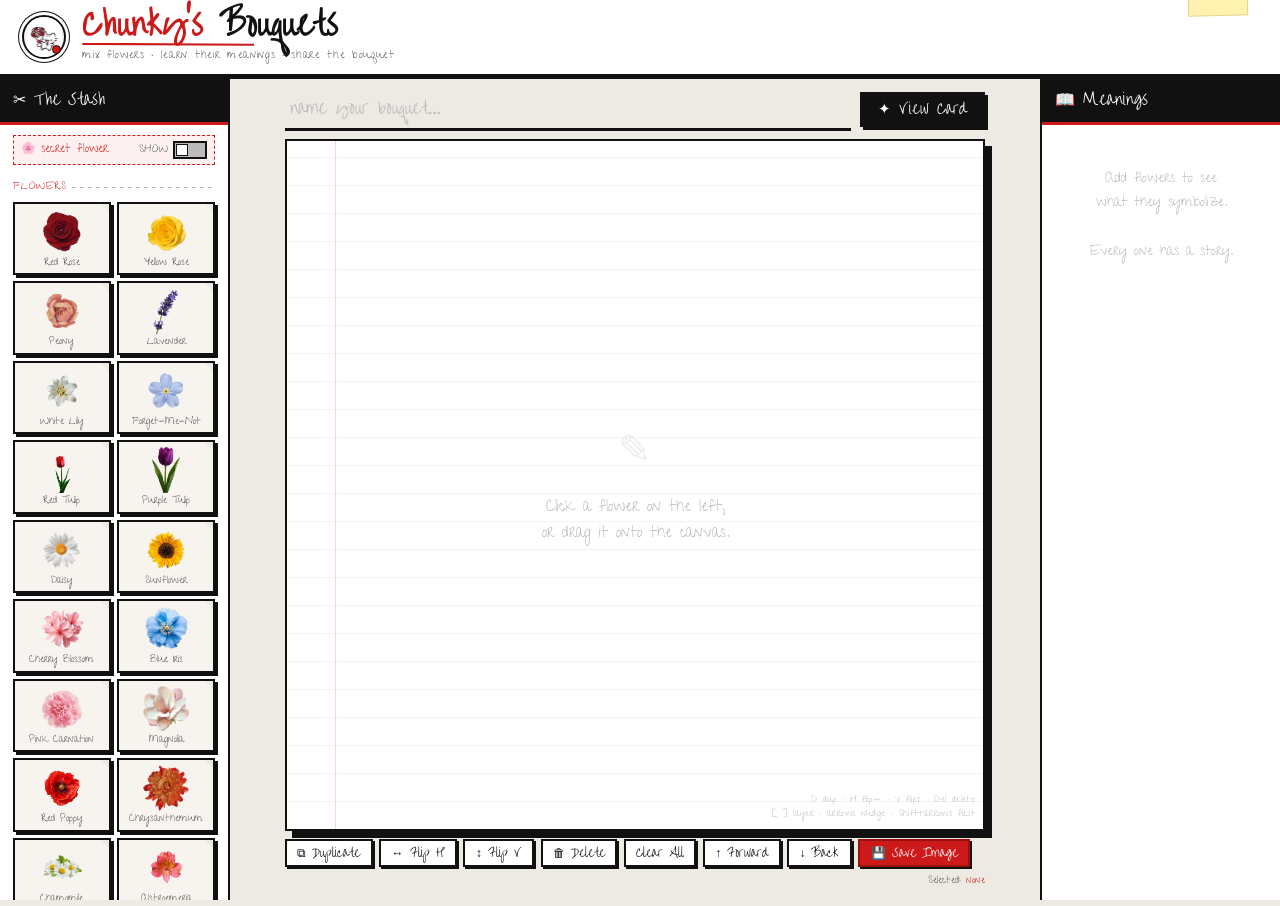
<file: index.html>
<!DOCTYPE html>
<html lang="en">
<head>
<meta charset="UTF-8">
<meta name="viewport" content="width=device-width, initial-scale=1.0">
<title>Chunky's Bouquets</title>
<link rel="stylesheet" href="theme.css">
<style>
  /* ── SNIGDHA TOGGLE ── */
  .toggle-switch {
    width: 34px; height: 18px;
    background: var(--ink-faint);
    border: 2px solid var(--ink);
    position: relative; cursor: pointer;
    transition: background .2s;
    flex-shrink: 0;
  }
  .toggle-switch.on { background: var(--accent); border-color: var(--accent-dark); }
  .toggle-knob {
    position: absolute; top: 1px; left: 1px;
    width: 12px; height: 12px;
    background: var(--white); border: 1.5px solid var(--ink);
    transition: left .2s;
  }
  .toggle-switch.on .toggle-knob { left: 17px; }

  /* ── RIGHT-CLICK CONTEXT MENU ── */
  #ctx-menu {
    display: none; position: fixed; z-index: 999;
    background: var(--white); border: var(--border);
    box-shadow: var(--shadow-md);
    min-width: 140px;
    font-family: var(--font-body);
  }
  #ctx-menu.open { display: block; }
  .ctx-item {
    padding: .4rem .85rem; cursor: pointer; font-size: .85rem;
    display: flex; align-items: center; gap: .5rem;
    border-bottom: 1px solid var(--ink-faint);
    transition: background .08s;
  }
  .ctx-item:last-child { border-bottom: none; }
  .ctx-item:hover { background: var(--accent-bg); }
  .ctx-item.danger:hover { background: #fff0f0; color: var(--accent); }
  .ctx-item .ctx-key {
    margin-left: auto; font-size: .62rem;
    color: var(--ink-faint); font-family: var(--font-label);
    letter-spacing: .04em;
  }

  /* ── KEYBOARD SHORTCUT HINT ── */
  .shortcut-hint {
    position: absolute; bottom: 6px; right: 8px;
    font-family: var(--font-label); font-size: .58rem;
    color: var(--ink-faint); letter-spacing: .04em;
    pointer-events: none; z-index: 3; line-height: 1.6;
    text-align: right;
  }
</style>
</head>
<body>

<!-- ═══════════ HEADER ═══════════ -->
<header id="app-header">
  <!-- Logo: shows images/logo.png if uploaded, otherwise the stamp -->
  <div class="header-stamp" id="header-logo-wrap">
    <img id="header-logo-img" src="images/logo.png" alt="Logo"
      style="width:100%;height:100%;object-fit:contain;border-radius:50%;display:block;"
      onerror="this.style.display='none';document.getElementById('header-logo-fallback').style.display='flex';">
    <span id="header-logo-fallback" style="display:none;align-items:center;justify-content:center;width:100%;height:100%;">✿</span>
  </div>
  <div class="header-text">
    <h1><span class="accent">Chunky's</span> Bouquets</h1>
    <p>mix flowers · learn their meanings · share the bouquet</p>
  </div>
  <div class="header-tape"></div>
</header>

<!-- ═══════════ THREE-COLUMN LAYOUT ═══════════ -->
<div class="app-layout">

  <!-- LEFT: Palette -->
  <aside class="panel" id="left-panel">
    <div class="panel-title">✂ The Stash</div>
    <div class="panel-inner">

      <!-- Snigdha toggle — hidden by default, revealed by the toggle -->
      <div id="snigdha-toggle-row" style="display:flex;align-items:center;justify-content:space-between;margin-bottom:6px;padding:5px 7px;background:var(--accent-bg);border:1px dashed var(--accent);">
        <span style="font-family:var(--font-body);font-size:0.72rem;color:var(--accent);">🌸 secret flower</span>
        <label style="display:flex;align-items:center;gap:5px;cursor:pointer;">
          <span style="font-family:var(--font-label);font-size:0.6rem;color:var(--ink-light);text-transform:uppercase;letter-spacing:.06em;">show</span>
          <div class="toggle-switch" id="snigdha-toggle" onclick="toggleSnigdha()" title="Reveal Snigdha">
            <div class="toggle-knob"></div>
          </div>
        </label>
      </div>

      <div class="section-label">Flowers</div>
      <div class="flower-grid" id="flower-palette"></div>

      <div class="section-label">Ribbons &amp; Wraps</div>
      <div class="flower-grid" id="ribbon-palette"></div>

      <div class="section-label">Add Custom</div>
      <div style="display:flex;gap:5px;margin-bottom:6px;">
        <select id="new-item-category" style="flex:1;font-family:var(--font-body);font-size:0.75rem;border:var(--border);padding:3px 5px;background:var(--bg);color:var(--ink);outline:none;">
          <option value="flower">Flower</option>
          <option value="ribbon">Ribbon / Wrap</option>
        </select>
      </div>
      <div class="upload-zone" id="upload-trigger">
        <span class="upload-icon">📎</span>
        <p>Drop PNG / JPG / SVG<br>or click to browse</p>
      </div>
      <input type="file" id="file-input" accept="image/png,image/jpeg,image/svg+xml" multiple style="display:none">

      <div class="section-label" style="margin-top:1rem;">Canvas Background</div>
      <div class="upload-zone" id="bg-upload-trigger" style="margin-top:0;">
        <span class="upload-icon">🖼</span>
        <p>Upload paper texture<br>or background image</p>
      </div>
      <button class="btn btn-sm" onclick="clearBackground()" style="width:100%;margin-top:5px;font-size:0.65rem;">✕ Remove background</button>
      <input type="file" id="bg-file-input" accept="image/png,image/jpeg,image/svg+xml,image/webp" style="display:none">

    </div>
  </aside>

  <!-- CENTER: Canvas -->
  <main class="canvas-wrapper">
    <div class="canvas-topbar">
      <input class="bouquet-name-input" type="text" id="bouquet-name"
        placeholder="name your bouquet…" maxlength="60" aria-label="Bouquet name">
      <button class="btn btn-primary" onclick="openCardModal()">✦ View Card</button>
    </div>

    <div id="canvas-container" aria-label="Bouquet canvas">
      <div class="canvas-hint" id="canvas-hint">
        <span class="big-icon">✎</span>
        <span>Click a flower on the left,<br>or drag it onto the canvas.</span>
      </div>
      <div class="shortcut-hint">D dup · H flip↔ · V flip↕ · Del delete<br>[ ] layer · arrows nudge · Shift+arrows fast</div>
    </div>

    <div class="canvas-actions">
      <button class="btn btn-sm" onclick="duplicateSelected()" title="Duplicate (D)">⧉ Duplicate</button>
      <button class="btn btn-sm" onclick="flipSelected('x')" title="Flip horizontal (H)">↔ Flip H</button>
      <button class="btn btn-sm" onclick="flipSelected('y')" title="Flip vertical (V)">↕ Flip V</button>
      <button class="btn btn-sm" onclick="deleteSelected()" title="Delete (Del)">🗑 Delete</button>
      <button class="btn btn-sm" onclick="clearCanvas()">Clear All</button>
      <button class="btn btn-sm" onclick="bringForward()" title="Forward (])">↑ Forward</button>
      <button class="btn btn-sm" onclick="sendBack()" title="Back ([)">↓ Back</button>
      <button class="btn btn-sm btn-red" onclick="saveCanvasImage()">💾 Save Image</button>
      <div class="selected-info">Selected: <span id="selected-label">none</span></div>
    </div>
  </main>

  <!-- RIGHT: Meanings -->
  <aside class="panel panel-right">
    <div class="panel-title">📖 Meanings</div>
    <div class="panel-inner" id="meaning-list">
      <div class="empty-panel">Add flowers to see<br>what they symbolize.<br><br>Every one has a story.</div>
    </div>
  </aside>

</div><!-- /app-layout -->


<!-- ═══════════ CONTEXT MENU ═══════════ -->
<div id="ctx-menu">
  <div class="ctx-item" onclick="ctxDuplicate()">⧉ Duplicate <span class="ctx-key">D</span></div>
  <div class="ctx-item" onclick="flipSelected('x');closeCtxMenu()">↔ Flip Horizontal <span class="ctx-key">H</span></div>
  <div class="ctx-item" onclick="flipSelected('y');closeCtxMenu()">↕ Flip Vertical <span class="ctx-key">V</span></div>
  <div class="ctx-item" onclick="bringForward();closeCtxMenu()">↑ Bring Forward <span class="ctx-key">]</span></div>
  <div class="ctx-item" onclick="sendBack();closeCtxMenu()">↓ Send Back <span class="ctx-key">[</span></div>
  <div class="ctx-item danger" onclick="ctxDelete()">🗑 Delete <span class="ctx-key">Del</span></div>
</div>

<!-- ═══════════ EDIT / ADD ITEM MODAL ═══════════ -->
<div class="modal-overlay" id="edit-modal" role="dialog" aria-modal="true">
  <div class="modal-box">
    <button class="modal-close" onclick="closeEditModal()" aria-label="Close">×</button>
    <h2 id="edit-modal-title">Add Item</h2>

    <div class="form-group">
      <label>Category</label>
      <select id="edit-category">
        <option value="flower">Flower</option>
        <option value="ribbon">Ribbon / Wrap</option>
      </select>
    </div>

    <div class="form-group">
      <label>Image <span style="opacity:.5;font-size:.65rem;">(PNG / JPG / SVG)</span></label>
      <div class="file-drop" id="edit-file-drop" role="button" tabindex="0">
        <span style="font-size:1.4rem;">🖼</span>
        <p style="font-size:0.78rem;margin-top:.25rem;" id="edit-drop-hint">Click or drop image here</p>
        <img class="preview-img" id="edit-preview" style="display:none" alt="preview">
      </div>
      <input type="file" id="edit-file-input" accept="image/png,image/jpeg,image/svg+xml" style="display:none">
    </div>

    <div class="form-group">
      <label>Name</label>
      <input type="text" id="edit-name" placeholder="e.g. Blue Iris" maxlength="40">
    </div>

    <div class="form-group">
      <label>Meaning / Description</label>
      <textarea id="edit-meaning" rows="3" placeholder="Traditional symbolism, personal meaning, or both."></textarea>
    </div>

    <div class="form-group">
      <label>Origin <span style="opacity:.5;font-size:.65rem;">(optional)</span></label>
      <input type="text" id="edit-origin" placeholder="e.g. Victorian floriography" maxlength="80">
    </div>

    <div class="form-group">
      <label>Tags <span style="opacity:.5;font-size:.65rem;">(comma-separated: love, hope, memory…)</span></label>
      <input type="text" id="edit-tags" placeholder="love, hope, memory">
    </div>

    <!-- Base64 export for persisting in data.js -->
    <div id="b64-section" style="display:none;margin-top:.5rem;">
      <label style="font-family:var(--font-label);font-size:.65rem;text-transform:uppercase;letter-spacing:.07em;color:var(--accent);display:block;margin-bottom:.25rem;">
        Embed in data.js
      </label>
      <p style="font-family:var(--font-body);font-size:0.7rem;color:var(--ink-light);line-height:1.4;margin-bottom:.35rem;">
        Copy this value and paste it as the <code style="background:var(--bg);padding:1px 4px;">imgUrl</code> field for this item in <strong>data.js</strong> to make it permanent.
      </p>
      <button class="btn btn-sm" onclick="copyB64()" style="margin-bottom:.35rem;">📋 Copy base64</button>
      <div class="b64-export visible" id="b64-display" style="display:none;"></div>
    </div>

    <div style="display:flex;gap:.5rem;justify-content:flex-end;margin-top:.9rem;">
      <button class="btn btn-sm" onclick="closeEditModal()">Cancel</button>
      <button class="btn btn-sm btn-primary" id="edit-save-btn" onclick="saveEditModal()">Save ✓</button>
    </div>
  </div>
</div>


<!-- ═══════════ BOUQUET CARD MODAL ═══════════ -->
<div class="modal-overlay" id="card-modal" role="dialog" aria-modal="true">
  <div class="card-inner" id="card-inner">
    <div class="card-header">
      <div class="stamp-row">✿ ✂ ✿</div>
      <div class="card-title" id="card-title">My Bouquet</div>
      <div class="card-subtitle">a handmade arrangement</div>
    </div>
    <div class="card-body" id="card-body"></div>
    <div class="card-footer">made with Chunky's Bouquets</div>
    <div class="card-actions">
      <button class="btn btn-sm btn-red" onclick="saveCardImage()">💾 Save Card</button>
      <button class="btn btn-sm" onclick="closeCardModal()">Close</button>
    </div>
  </div>
</div>


<!-- ═══════════ DATA ═══════════ -->
<script src="data.js"></script>

<!-- ═══════════ APP LOGIC ═══════════ -->
<script>
// ─────────────────────────────────────────
//  SNIGDHA — secret flower, toggle-revealed
// ─────────────────────────────────────────
const SNIGDHA = {
  id: 'snigdha',
  name: 'Snigdha',
  tags: ['love'],
  meaning: 'The prettiest flower of them all :)',
  origin: 'Hailing from the lands of Guntur, raised across oceans in Vienna, trudging back through the cities of Vijayawada and Hyderabad, before finally settling in my eyes \u2764\ufe0f',
  svg: `<svg viewBox="0 0 80 80" xmlns="http://www.w3.org/2000/svg">
    <g transform="translate(40,44)">
      <path d="M0,4 Q-2,14 -1,28" stroke="#333" stroke-width="2" fill="none"/>
      <ellipse cx="-8" cy="-8" rx="10" ry="14" fill="#ffd6e0" stroke="#e88" stroke-width="1" transform="rotate(-30,-8,-8)"/>
      <ellipse cx="8" cy="-8" rx="10" ry="14" fill="#ffd6e0" stroke="#e88" stroke-width="1" transform="rotate(30,8,-8)"/>
      <ellipse cx="0" cy="-18" rx="10" ry="14" fill="#ffb3c6" stroke="#e88" stroke-width="1"/>
      <ellipse cx="-14" cy="-2" rx="8" ry="12" fill="#ffd6e0" stroke="#e88" stroke-width="1" transform="rotate(-80,-14,-2)"/>
      <ellipse cx="14" cy="-2" rx="8" ry="12" fill="#ffd6e0" stroke="#e88" stroke-width="1" transform="rotate(80,14,-2)"/>
      <circle cx="0" cy="-8" r="7" fill="#ff6b9d"/>
      <circle cx="0" cy="-8" r="3.5" fill="#fff0f5"/>
    </g>
  </svg>`
};

let snigdhaVisible = false;

// ─────────────────────────────────────────
//  STATE
// ─────────────────────────────────────────
let items        = [];       // placed items on canvas
let customItems  = [];       // runtime-added custom items
let selectedUUID = null;
let maxZ         = 10;

// Edit modal state
let editMode     = 'add';    // 'add' | 'edit'
let editTargetId = null;     // id of item being edited (edit mode)
let pendingB64   = null;     // base64 data URL from file drop

// Interaction state
let interactState = null;
/* interactState shapes:
   { type:'move',   uuid, startX, startY, startItemX, startItemY }
   { type:'resize', uuid, startX, startY, startSize, startItemX, startItemY, cx, cy }
   { type:'rotate', uuid, cx, cy, startAngle }
*/

const canvas = document.getElementById('canvas-container');

// ─────────────────────────────────────────
//  INIT — measure header, set CSS var
// ─────────────────────────────────────────
function initLayout() {
  const h = document.getElementById('app-header').offsetHeight;
  document.documentElement.style.setProperty('--header-h', h + 'px');
}
window.addEventListener('resize', initLayout);

// ─────────────────────────────────────────
//  HELPERS
// ─────────────────────────────────────────
// Derives the image path from the item's id.
// If a file called images/<id>.png exists in the repo, it will be used automatically.
// If not, the img onerror handler silently falls back to the SVG drawing.
// For custom uploads (base64 data URLs), use the imgUrl directly.
function imageUrl(data) {
  if (data.imgUrl && data.imgUrl.startsWith('data:')) return data.imgUrl; // custom upload
  return 'images/' + data.id + '.png';
}

function getAllData() { return [...FLOWERS, ...(snigdhaVisible ? [SNIGDHA] : []), ...RIBBONS, ...customItems]; }
function getEl(uuid)  { return canvas.querySelector(`[data-uuid="${uuid}"]`); }
function uid()        { return crypto.randomUUID ? crypto.randomUUID() : Math.random().toString(36).slice(2)+Date.now().toString(36); }
function fileToLabel(n){ return n.replace(/\.[^.]+$/,'').replace(/[-_]/g,' '); }

function readFile(file, cb) {
  const r = new FileReader();
  r.onload = e => cb(e.target.result);
  r.readAsDataURL(file);
}

// ─────────────────────────────────────────
//  BUILD PALETTE
// ─────────────────────────────────────────
function buildPalette() {
  buildSection(FLOWERS, 'flower-palette', 'flower');
  buildSection(RIBBONS, 'ribbon-palette', 'ribbon');
}

function buildSection(arr, containerId, category) {
  const el = document.getElementById(containerId);
  arr.forEach(d => el.appendChild(makeTile(d, category)));
}

function makeTile(data, category) {
  const tile = document.createElement('div');
  tile.className = category === 'ribbon' ? 'ribbon-tile' : 'flower-tile';
  tile.draggable = true;
  tile.dataset.id = data.id;

  // Always try images/<id>.png — SVG fallback starts hidden, only shown on load error
  const imgSrc = imageUrl(data);

  const svgFb = document.createElement('span');
  svgFb.style.display = 'none';          // hidden until image fails
  svgFb.innerHTML = data.svg || '';
  const svgChild = svgFb.querySelector('svg');
  if (svgChild) { svgChild.setAttribute('width','46'); svgChild.setAttribute('height','46'); }

  const img = document.createElement('img');
  img.alt = data.name;
  img.style.cssText = 'width:46px;height:46px;object-fit:contain;display:block;margin:0 auto 3px;';
  img.addEventListener('error', () => { img.style.display='none'; svgFb.style.display='block'; });
  img.src = imgSrc;   // set src AFTER attaching error listener

  const wrap = document.createElement('span');
  wrap.appendChild(img);
  if (data.svg) wrap.appendChild(svgFb);
  const media = wrap.innerHTML;

  tile.innerHTML = media + `<div class="tile-fname">${data.name}</div>`;

  // Edit button
  const editBtn = document.createElement('button');
  editBtn.className = 'tile-edit-btn';
  editBtn.textContent = 'edit';
  editBtn.title = 'Edit this item';
  editBtn.addEventListener('click', e => { e.stopPropagation(); openEditModal('edit', data.id); });
  tile.appendChild(editBtn);

  tile.addEventListener('click',   () => placeItem(data));
  tile.addEventListener('keydown', e => { if(e.key==='Enter'||e.key===' ') placeItem(data); });
  tile.addEventListener('dragstart', e => {
    e.dataTransfer.setData('itemId', data.id);
    e.dataTransfer.effectAllowed = 'copy';
  });

  return tile;
}

// ─────────────────────────────────────────
//  PLACE ITEM
// ─────────────────────────────────────────
function placeItem(data, x, y) {
  const size = 80;
  if (x === undefined) {
    x = canvas.offsetWidth  / 2 - size/2 + (Math.random()-.5)*80;
    y = canvas.offsetHeight / 2 - size/2 + (Math.random()-.5)*80;
  }
  const rec = { uuid: uid(), data, x, y, size, rotation: 0, flipX: false, flipY: false, zIndex: ++maxZ };
  items.push(rec);
  renderItem(rec);
  selectItem(rec.uuid);
  updateHint();
  updateMeanings();
}

function renderItem(rec) {
  const el = document.createElement('div');
  el.className = 'placed-item';
  el.dataset.uuid = rec.uuid;
  el.tabIndex = 0;
  applyItemStyle(el, rec);
  setItemContent(el, rec);

  el.addEventListener('pointerdown', onItemPointerdown);
  el.addEventListener('click', e => { e.stopPropagation(); selectItem(rec.uuid); });
  el.addEventListener('keydown', e => {
    if(e.key==='Delete'||e.key==='Backspace'){ e.preventDefault(); deleteSelected(); }
  });
  canvas.appendChild(el);

  el.style.opacity='0';
  requestAnimationFrame(()=>{
    el.style.transition='opacity .15s';
    el.style.opacity='1';
    setTimeout(()=>el.style.transition='',200);
  });
}

function applyItemStyle(el, rec) {
  el.style.left      = rec.x + 'px';
  el.style.top       = rec.y + 'px';
  el.style.width     = rec.size + 'px';
  el.style.height    = rec.size + 'px';
  el.style.zIndex    = rec.zIndex;
  const sx = rec.flipX ? -1 : 1;
  const sy = rec.flipY ? -1 : 1;
  el.style.transform = `rotate(${rec.rotation}deg) scale(${sx},${sy})`;
}

function setItemContent(el, rec) {
  const ring       = el.querySelector('.selected-ring');
  const resizeH    = el.querySelector('.resize-handle');
  const rotateH    = el.querySelector('.rotate-handle');
  // Always try images/<id>.png; SVG hidden by default, shown only on error
  const imgSrc = imageUrl(rec.data);
  const svg    = rec.data.svg || '';
  const sz     = rec.size;
  el.innerHTML = `<img
    style="width:${sz}px;height:${sz}px;object-fit:contain;display:block;pointer-events:none;"
    alt="${rec.data.name}"
  ><span class="__svgfb" style="display:none">${svg}</span>`;
  const imgEl = el.querySelector('img');
  const svgFb = el.querySelector('.__svgfb');
  imgEl.addEventListener('error', () => {
    imgEl.style.display = 'none';
    if (svgFb) {
      svgFb.style.display = 'block';
      const svgEl = svgFb.querySelector('svg');
      if (svgEl) { svgEl.setAttribute('width',sz); svgEl.setAttribute('height',sz); svgEl.style.pointerEvents='none'; }
    }
  });
  imgEl.src = imgSrc;  // set AFTER attaching listener
  if(ring)    el.appendChild(ring);
  if(resizeH) el.appendChild(resizeH);
  if(rotateH) el.appendChild(rotateH);
}

// ─────────────────────────────────────────
//  SELECTION
// ─────────────────────────────────────────
function selectItem(uuid) {
  // remove all rings/handles from every item
  canvas.querySelectorAll('.selected-ring,.resize-handle,.rotate-handle').forEach(e=>e.remove());
  selectedUUID = uuid;
  const rec = items.find(i=>i.uuid===uuid);
  document.getElementById('selected-label').textContent = rec ? rec.data.name : 'none';
  if(!rec) return;

  const el = getEl(uuid);
  if(!el) return;

  // Selection ring
  const ring = document.createElement('div');
  ring.className = 'selected-ring';
  el.appendChild(ring);

  // Resize handle (↘)
  const rh = document.createElement('div');
  rh.className = 'resize-handle';
  rh.title = 'Drag to resize';
  rh.innerHTML = '↘';
  rh.addEventListener('pointerdown', onResizePointerdown);
  el.appendChild(rh);

  // Rotate handle (↻)
  const rot = document.createElement('div');
  rot.className = 'rotate-handle';
  rot.title = 'Drag to rotate';
  rot.innerHTML = '↻';
  rot.addEventListener('pointerdown', onRotatePointerdown);
  el.appendChild(rot);

  el.focus();
}

canvas.addEventListener('click', e => {
  if(e.target===canvas || e.target.closest('.canvas-hint')){
    canvas.querySelectorAll('.selected-ring,.resize-handle,.rotate-handle').forEach(e=>e.remove());
    selectedUUID = null;
    document.getElementById('selected-label').textContent = 'none';
  }
});

// ─────────────────────────────────────────
//  POINTER EVENTS — unified mouse+touch
// ─────────────────────────────────────────
function canvasPoint(e) {
  const cr = canvas.getBoundingClientRect();
  return { x: e.clientX - cr.left, y: e.clientY - cr.top };
}

// MOVE
function onItemPointerdown(e) {
  // ignore clicks on handles
  if(e.target.classList.contains('resize-handle') || e.target.classList.contains('rotate-handle')) return;
  if(e.button !== undefined && e.button !== 0) return;
  e.preventDefault(); e.stopPropagation();

  const el   = e.currentTarget;
  const uuid = el.dataset.uuid;
  selectItem(uuid);

  const rec = items.find(i=>i.uuid===uuid);
  const pt  = canvasPoint(e);

  interactState = {
    type: 'move', uuid,
    startX: pt.x, startY: pt.y,
    startItemX: rec.x, startItemY: rec.y
  };

  el.setPointerCapture(e.pointerId);
  el.addEventListener('pointermove',  onPointerMove);
  el.addEventListener('pointerup',    onPointerUp);
  el.addEventListener('pointercancel',onPointerUp);
}

// RESIZE
function onResizePointerdown(e) {
  e.preventDefault(); e.stopPropagation();
  const uuid = e.currentTarget.closest('.placed-item').dataset.uuid;
  const rec  = items.find(i=>i.uuid===uuid);
  const el   = getEl(uuid);
  const pt   = canvasPoint(e);

  // centre of the item in canvas coords (un-rotated)
  const cx = rec.x + rec.size/2;
  const cy = rec.y + rec.size/2;

  interactState = {
    type: 'resize', uuid,
    startX: pt.x, startY: pt.y,
    startSize: rec.size,
    cx, cy
  };

  e.currentTarget.setPointerCapture(e.pointerId);
  e.currentTarget.addEventListener('pointermove',  onPointerMove);
  e.currentTarget.addEventListener('pointerup',    onPointerUp);
  e.currentTarget.addEventListener('pointercancel',onPointerUp);
}

// ROTATE
function onRotatePointerdown(e) {
  e.preventDefault(); e.stopPropagation();
  const uuid = e.currentTarget.closest('.placed-item').dataset.uuid;
  const rec  = items.find(i=>i.uuid===uuid);
  const pt   = canvasPoint(e);

  const cx = rec.x + rec.size/2;
  const cy = rec.y + rec.size/2;

  // angle from centre to pointer at start
  const startAngle = Math.atan2(pt.y - cy, pt.x - cx) * 180/Math.PI - rec.rotation;

  interactState = { type:'rotate', uuid, cx, cy, startAngle };

  e.currentTarget.setPointerCapture(e.pointerId);
  e.currentTarget.addEventListener('pointermove',  onPointerMove);
  e.currentTarget.addEventListener('pointerup',    onPointerUp);
  e.currentTarget.addEventListener('pointercancel',onPointerUp);
}

function onPointerMove(e) {
  if(!interactState) return;
  e.preventDefault();
  const pt  = canvasPoint(e);
  const rec = items.find(i=>i.uuid===interactState.uuid);
  if(!rec) return;
  const el  = getEl(interactState.uuid);
  if(!el) return;

  if(interactState.type === 'move') {
    rec.x = interactState.startItemX + (pt.x - interactState.startX);
    rec.y = interactState.startItemY + (pt.y - interactState.startY);
    el.style.left = rec.x + 'px';
    el.style.top  = rec.y + 'px';
  }

  if(interactState.type === 'resize') {
    // distance from item centre to pointer
    const dx   = pt.x - interactState.cx;
    const dy   = pt.y - interactState.cy;
    const dist = Math.sqrt(dx*dx + dy*dy);
    // starting distance
    const sdx  = interactState.startX - interactState.cx;
    const sdy  = interactState.startY - interactState.cy;
    const sDist= Math.sqrt(sdx*sdx + sdy*sdy) || 1;

    const newSize = Math.max(24, Math.round(interactState.startSize * (dist/sDist)));
    rec.size = newSize;
    el.style.width  = newSize + 'px';
    el.style.height = newSize + 'px';
    // keep centred
    rec.x = interactState.cx - newSize/2;
    rec.y = interactState.cy - newSize/2;
    el.style.left = rec.x + 'px';
    el.style.top  = rec.y + 'px';
    setItemContent(el, rec);
  }

  if(interactState.type === 'rotate') {
    const angle = Math.atan2(pt.y - interactState.cy, pt.x - interactState.cx) * 180/Math.PI;
    rec.rotation = ((angle - interactState.startAngle) % 360 + 360) % 360;
    el.style.transform = `rotate(${rec.rotation}deg)`;
  }
}

function onPointerUp(e) {
  interactState = null;
  e.currentTarget.removeEventListener('pointermove',  onPointerMove);
  e.currentTarget.removeEventListener('pointerup',    onPointerUp);
  e.currentTarget.removeEventListener('pointercancel',onPointerUp);
}

// ─────────────────────────────────────────
//  CANVAS DRAG-DROP (from palette)
// ─────────────────────────────────────────
canvas.addEventListener('dragover', e => { e.preventDefault(); e.dataTransfer.dropEffect='copy'; });
canvas.addEventListener('drop', e => {
  e.preventDefault();
  const id   = e.dataTransfer.getData('itemId');
  const data = getAllData().find(d=>d.id===id);
  if(!data) return;
  const cr = canvas.getBoundingClientRect();
  placeItem(data, e.clientX-cr.left-40, e.clientY-cr.top-40);
});

// ─────────────────────────────────────────
//  TOUCH PINCH (2-finger resize)
// ─────────────────────────────────────────
let pinchState = null;

canvas.addEventListener('touchstart', e => {
  if(e.touches.length !== 2 || !selectedUUID) return;
  e.preventDefault();
  const rec = items.find(i=>i.uuid===selectedUUID);
  if(!rec) return;
  const d = Math.hypot(
    e.touches[0].clientX - e.touches[1].clientX,
    e.touches[0].clientY - e.touches[1].clientY
  );
  pinchState = { startDist: d, startSize: rec.size };
}, { passive: false });

canvas.addEventListener('touchmove', e => {
  if(e.touches.length !== 2 || !pinchState || !selectedUUID) return;
  e.preventDefault();
  const rec = items.find(i=>i.uuid===selectedUUID);
  if(!rec) return;
  const d = Math.hypot(
    e.touches[0].clientX - e.touches[1].clientX,
    e.touches[0].clientY - e.touches[1].clientY
  );
  const newSize = Math.max(24, Math.round(pinchState.startSize * (d/pinchState.startDist)));
  rec.size = newSize;
  const el = getEl(selectedUUID);
  if(el){
    el.style.width = el.style.height = newSize+'px';
    setItemContent(el, rec);
  }
}, { passive: false });

canvas.addEventListener('touchend', () => { pinchState = null; });

// ─────────────────────────────────────────
//  Z-ORDER / DELETE / CLEAR
// ─────────────────────────────────────────
function deleteSelected() {
  if(!selectedUUID) return;
  items = items.filter(i=>i.uuid!==selectedUUID);
  const el = getEl(selectedUUID);
  if(el) el.remove();
  selectedUUID = null;
  document.getElementById('selected-label').textContent = 'none';
  updateHint(); updateMeanings();
}

function clearCanvas() {
  if(!items.length) return;
  if(!confirm('Clear the whole canvas?')) return;
  items = [];
  canvas.querySelectorAll('.placed-item').forEach(e=>e.remove());
  selectedUUID = null;
  document.getElementById('selected-label').textContent = 'none';
  updateHint(); updateMeanings();
}

function bringForward() {
  if(!selectedUUID) return;
  const rec = items.find(i=>i.uuid===selectedUUID);
  if(!rec) return;
  rec.zIndex = ++maxZ;
  const el = getEl(selectedUUID);
  if(el) el.style.zIndex = rec.zIndex;
}

function sendBack() {
  if(!selectedUUID) return;
  const rec = items.find(i=>i.uuid===selectedUUID);
  if(!rec) return;
  rec.zIndex = Math.max(1, rec.zIndex - 2);
  const el = getEl(selectedUUID);
  if(el) el.style.zIndex = rec.zIndex;
}

// ─────────────────────────────────────────
//  SNIGDHA TOGGLE
// ─────────────────────────────────────────
function toggleSnigdha() {
  snigdhaVisible = !snigdhaVisible;
  const toggle = document.getElementById('snigdha-toggle');
  toggle.classList.toggle('on', snigdhaVisible);

  const palette = document.getElementById('flower-palette');
  const existing = palette.querySelector('[data-id="snigdha"]');

  if (snigdhaVisible && !existing) {
    // Insert Snigdha tile at the top of the flower palette
    const tile = makeTile(SNIGDHA, 'flower');
    palette.insertBefore(tile, palette.firstChild);
  } else if (!snigdhaVisible && existing) {
    existing.remove();
  }
}

// ─────────────────────────────────────────
//  DUPLICATE
// ─────────────────────────────────────────
function duplicateSelected() {
  if(!selectedUUID) return;
  const rec = items.find(i=>i.uuid===selectedUUID);
  if(!rec) return;
  const newRec = {
    uuid: uid(),
    data: rec.data,
    x: rec.x + 18,
    y: rec.y + 18,
    size: rec.size,
    rotation: rec.rotation,
    flipX: rec.flipX,
    flipY: rec.flipY,
    zIndex: ++maxZ
  };
  items.push(newRec);
  renderItem(newRec);
  selectItem(newRec.uuid);
  updateMeanings();
}

// ─────────────────────────────────────────
//  FLIP
// ─────────────────────────────────────────
function flipSelected(axis) {
  if(!selectedUUID) return;
  const rec = items.find(i=>i.uuid===selectedUUID);
  if(!rec) return;
  if(axis === 'x') rec.flipX = !rec.flipX;
  if(axis === 'y') rec.flipY = !rec.flipY;
  applyItemStyle(getEl(selectedUUID), rec);
}

// ─────────────────────────────────────────
//  CONTEXT MENU
// ─────────────────────────────────────────
const ctxMenu = document.getElementById('ctx-menu');

canvas.addEventListener('contextmenu', e => {
  e.preventDefault();
  // Only show if an item is right-clicked
  const item = e.target.closest('.placed-item');
  if(!item) { closeCtxMenu(); return; }
  selectItem(item.dataset.uuid);
  ctxMenu.style.left = e.clientX + 'px';
  ctxMenu.style.top  = e.clientY + 'px';
  ctxMenu.classList.add('open');
});

document.addEventListener('click',   () => closeCtxMenu());
document.addEventListener('keydown', e => { if(e.key==='Escape') closeCtxMenu(); });

function closeCtxMenu() { ctxMenu.classList.remove('open'); }
function ctxDuplicate() { closeCtxMenu(); duplicateSelected(); }
function ctxDelete()    { closeCtxMenu(); deleteSelected(); }

// ─────────────────────────────────────────
//  CANVAS BACKGROUND
// ─────────────────────────────────────────
function applyBackground(url) {
  canvas.style.backgroundImage  = `url(${CSS.escape ? url : url})`; // url() handles data URLs fine
  canvas.style.backgroundSize   = 'cover';
  canvas.style.backgroundRepeat = 'no-repeat';
  canvas.style.backgroundPosition = 'center';
}

function clearBackground() {
  canvas.style.backgroundImage = '';
  // restore notebook lines via CSS (they come from ::after pseudo)
}

document.getElementById('bg-upload-trigger').addEventListener('click', () => {
  document.getElementById('bg-file-input').click();
});
document.getElementById('bg-upload-trigger').addEventListener('dragover', e => e.preventDefault());
document.getElementById('bg-upload-trigger').addEventListener('drop', e => {
  e.preventDefault();
  const file = e.dataTransfer.files[0];
  if(file) readFile(file, applyBackground);
});
document.getElementById('bg-file-input').addEventListener('change', e => {
  if(!e.target.files[0]) return;
  readFile(e.target.files[0], applyBackground);
  e.target.value = '';
});

// ─────────────────────────────────────────
//  KEYBOARD
// ─────────────────────────────────────────
document.addEventListener('keydown', e => {
  if(e.target.tagName==='INPUT'||e.target.tagName==='TEXTAREA'||e.target.tagName==='SELECT') return;
  if((e.key==='Delete'||e.key==='Backspace')&&selectedUUID){ e.preventDefault(); deleteSelected(); }
  if(e.key==='d'||e.key==='D'){ e.preventDefault(); duplicateSelected(); }
  if(e.key==='h'||e.key==='H'){ e.preventDefault(); flipSelected('x'); }
  if(e.key==='v'||e.key==='V'){ e.preventDefault(); flipSelected('y'); }
  const step = e.shiftKey ? 10 : 1;
  if(e.key==='ArrowLeft')  { e.preventDefault(); nudge(-step,0); }
  if(e.key==='ArrowRight') { e.preventDefault(); nudge( step,0); }
  if(e.key==='ArrowUp')    { e.preventDefault(); nudge(0,-step); }
  if(e.key==='ArrowDown')  { e.preventDefault(); nudge(0, step); }
  if(e.key==='['){ e.preventDefault(); sendBack(); }
  if(e.key===']'){ e.preventDefault(); bringForward(); }
  if(e.key==='Escape'){ closeEditModal(); closeCardModal(); closeCtxMenu(); }
});

function nudge(dx,dy){
  const rec=items.find(i=>i.uuid===selectedUUID); if(!rec) return;
  rec.x+=dx; rec.y+=dy;
  const el=getEl(selectedUUID);
  if(el){ el.style.left=rec.x+'px'; el.style.top=rec.y+'px'; }
}

function rotateDelta(d){
  const rec=items.find(i=>i.uuid===selectedUUID); if(!rec) return;
  rec.rotation=((rec.rotation+d)%360+360)%360;
  const el=getEl(selectedUUID);
  if(el) el.style.transform=`rotate(${rec.rotation}deg)`;
}

// ─────────────────────────────────────────
//  HINT + MEANINGS
// ─────────────────────────────────────────
function updateHint(){
  document.getElementById('canvas-hint').style.display = items.length?'none':'flex';
}

function updateMeanings(){
  const list = document.getElementById('meaning-list');
  if(!items.length){
    list.innerHTML='<div class="empty-panel">Add flowers to see<br>what they symbolize.<br><br>Every one has a story.</div>';
    return;
  }
  const seen=new Set();
  const unique=items.filter(i=>{ if(seen.has(i.data.id)) return false; seen.add(i.data.id); return true; });
  list.innerHTML=unique.map(i=>{
    const d=i.data;
    const tags=(d.tags||[]).map(t=>`<span class="meaning-tag tag-${t}">${t}</span>`).join('');
    return `<div class="meaning-card">
      <div class="meaning-flower-name">${d.name}</div>
      ${tags?`<div class="meaning-tags">${tags}</div>`:''}
      <div class="meaning-body">${d.meaning||'A personal addition.'}</div>
      ${d.origin?`<div class="meaning-origin">— ${d.origin}</div>`:''}
    </div>`;
  }).join('');
}

// ─────────────────────────────────────────
//  EDIT / ADD MODAL
// ─────────────────────────────────────────
function openEditModal(mode, dataId) {
  editMode     = mode;
  editTargetId = dataId || null;
  pendingB64   = null;

  document.getElementById('edit-modal-title').textContent = mode==='add' ? 'Add Item' : 'Edit Item';
  document.getElementById('edit-preview').style.display  = 'none';
  document.getElementById('edit-drop-hint').textContent  = 'Click or drop image here';
  document.getElementById('b64-section').style.display   = 'none';
  document.getElementById('b64-display').style.display   = 'none';
  document.getElementById('b64-display').textContent     = '';

  if(mode === 'edit' && dataId) {
    const data = getAllData().find(d=>d.id===dataId);
    if(!data) return;
    document.getElementById('edit-category').value = RIBBONS.find(r=>r.id===dataId)||customItems.find(c=>c.id===dataId&&c._category==='ribbon') ? 'ribbon' : 'flower';
    document.getElementById('edit-name').value    = data.name    || '';
    document.getElementById('edit-meaning').value = data.meaning || '';
    document.getElementById('edit-origin').value  = data.origin  || '';
    document.getElementById('edit-tags').value    = (data.tags||[]).join(', ');
    if(data.imgUrl){
      document.getElementById('edit-preview').src          = data.imgUrl;
      document.getElementById('edit-preview').style.display= 'block';
      document.getElementById('edit-drop-hint').textContent= 'Click to change image';
      pendingB64 = data.imgUrl;
      showB64Export(data.imgUrl);
    } else {
      // Show the auto-derived image path as preview; falls back gracefully if file not there
      const autoSrc = imageUrl(data);
      const prevImg = document.getElementById('edit-preview');
      prevImg.src = autoSrc;
      prevImg.style.display = 'block';
      prevImg.onerror = () => { prevImg.style.display = 'none'; };
      document.getElementById('edit-drop-hint').textContent =
        data.svg ? 'Uses pencil drawing — upload image to replace' : 'Click or drop image here';
    }
  } else {
    // Add mode — pre-fill category from sidebar dropdown
    const cat = document.getElementById('new-item-category').value;
    document.getElementById('edit-category').value = cat;
    document.getElementById('edit-name').value    = '';
    document.getElementById('edit-meaning').value = '';
    document.getElementById('edit-origin').value  = '';
    document.getElementById('edit-tags').value    = '';
  }

  document.getElementById('edit-modal').classList.add('open');
}

function closeEditModal(){
  document.getElementById('edit-modal').classList.remove('open');
  pendingB64 = null;
}

function showB64Export(dataUrl){
  document.getElementById('b64-section').style.display = 'block';
  const display = document.getElementById('b64-display');
  display.textContent = dataUrl;
  display.style.display = 'block';
}

function copyB64(){
  const txt = document.getElementById('b64-display').textContent;
  if(!txt) return;
  navigator.clipboard.writeText(txt).then(()=>{
    const btn = event.currentTarget;
    const orig = btn.textContent;
    btn.textContent = '✓ Copied!';
    setTimeout(()=>btn.textContent=orig, 2000);
  }).catch(()=> alert('Copy failed — please select the text below manually.'));
}

// Edit modal file drop
document.getElementById('edit-file-drop').addEventListener('click', ()=>{
  document.getElementById('edit-file-input').click();
});
document.getElementById('edit-file-drop').addEventListener('keydown', e=>{
  if(e.key==='Enter'||e.key===' ') document.getElementById('edit-file-input').click();
});
document.getElementById('edit-file-input').addEventListener('change', e=>{
  if(!e.target.files[0]) return;
  readFile(e.target.files[0], url=>{
    pendingB64 = url;
    document.getElementById('edit-preview').src = url;
    document.getElementById('edit-preview').style.display = 'block';
    document.getElementById('edit-drop-hint').textContent = 'Click to change image';
    if(!document.getElementById('edit-name').value)
      document.getElementById('edit-name').value = fileToLabel(e.target.files[0].name);
    showB64Export(url);
  });
  e.target.value='';
});

// Drag onto drop zone inside modal
document.getElementById('edit-file-drop').addEventListener('dragover', e=>e.preventDefault());
document.getElementById('edit-file-drop').addEventListener('drop', e=>{
  e.preventDefault();
  const file = e.dataTransfer.files[0];
  if(!file) return;
  readFile(file, url=>{
    pendingB64 = url;
    document.getElementById('edit-preview').src = url;
    document.getElementById('edit-preview').style.display = 'block';
    document.getElementById('edit-drop-hint').textContent = 'Click to change image';
    if(!document.getElementById('edit-name').value)
      document.getElementById('edit-name').value = fileToLabel(file.name);
    showB64Export(url);
  });
});

function saveEditModal(){
  const name    = document.getElementById('edit-name').value.trim();
  const meaning = document.getElementById('edit-meaning').value.trim();
  const origin  = document.getElementById('edit-origin').value.trim();
  const tagsRaw = document.getElementById('edit-tags').value.trim();
  const category= document.getElementById('edit-category').value;
  const tags    = tagsRaw ? tagsRaw.split(',').map(t=>t.trim().toLowerCase()).filter(Boolean) : [];

  if(!name){ alert('Please enter a name.'); return; }

  if(editMode === 'edit' && editTargetId) {
    // Find in all arrays and update in place
    let target = FLOWERS.find(d=>d.id===editTargetId)
      || RIBBONS.find(d=>d.id===editTargetId)
      || customItems.find(d=>d.id===editTargetId);

    if(target){
      target.name    = name;
      target.meaning = meaning || target.meaning;
      target.origin  = origin  || target.origin;
      target.tags    = tags;
      if(pendingB64) target.imgUrl = pendingB64;

      // Refresh tile in palette
      const tile = document.querySelector(`.flower-tile[data-id="${editTargetId}"], .ribbon-tile[data-id="${editTargetId}"]`);
      if(tile){
        const cat = RIBBONS.find(r=>r.id===editTargetId) ? 'ribbon' : 'flower';
        tile.replaceWith(makeTile(target, cat));
      }

      // Refresh any placed instances
      items.filter(i=>i.data.id===editTargetId).forEach(i=>{
        i.data = target;
        const el = getEl(i.uuid);
        if(el) setItemContent(el, i);
      });

      updateMeanings();
    }
  } else {
    // Add new
    if(!pendingB64){ alert('Please choose an image file.'); return; }
    const newItem = {
      id: 'custom-'+Date.now(),
      name, meaning: meaning||'A personal addition — its meaning is yours to define.',
      origin: origin||'Custom upload',
      tags, imgUrl: pendingB64,
      _category: category
    };
    customItems.push(newItem);
    const targetPalette = category === 'ribbon' ? 'ribbon-palette' : 'flower-palette';
    document.getElementById(targetPalette).appendChild(makeTile(newItem, category));
  }

  closeEditModal();
}

// ─────────────────────────────────────────
//  LEFT PANEL UPLOAD SHORTCUT
// ─────────────────────────────────────────
document.getElementById('upload-trigger').addEventListener('click', ()=>{
  openEditModal('add');
});
document.getElementById('upload-trigger').addEventListener('dragover', e=>e.preventDefault());
document.getElementById('upload-trigger').addEventListener('drop', e=>{
  e.preventDefault();
  const file = e.dataTransfer.files[0];
  if(!file) return;
  readFile(file, url=>{
    pendingB64 = url;
    document.getElementById('edit-preview').src = url;
    document.getElementById('edit-preview').style.display='block';
    document.getElementById('edit-drop-hint').textContent='Click to change image';
    document.getElementById('edit-name').value = fileToLabel(file.name);
    showB64Export(url);
    document.getElementById('edit-modal').classList.add('open');
  });
});

// file-input in left panel (kept for mobile fallback)
document.getElementById('file-input').addEventListener('change', e=>{
  if(!e.target.files[0]) return;
  readFile(e.target.files[0], url=>{
    pendingB64 = url;
    document.getElementById('edit-preview').src = url;
    document.getElementById('edit-preview').style.display='block';
    document.getElementById('edit-drop-hint').textContent='Click to change image';
    document.getElementById('edit-name').value = fileToLabel(e.target.files[0].name);
    showB64Export(url);
    openEditModal('add');
  });
  e.target.value='';
});

// ─────────────────────────────────────────
//  CARD MODAL
// ─────────────────────────────────────────
function openCardModal(){
  if(!items.length){ alert('Add some flowers first!'); return; }
  const name = document.getElementById('bouquet-name').value.trim() || 'My Bouquet';
  document.getElementById('card-title').textContent = name;

  const counts={};
  items.forEach(i=>{ counts[i.data.id]=(counts[i.data.id]||0)+1; });
  const seen=new Set();
  const unique=items.filter(i=>{ if(seen.has(i.data.id)) return false; seen.add(i.data.id); return true; });

  const body = document.getElementById('card-body');
  body.innerHTML = '';

  unique.forEach(i => {
    const d = i.data, n = counts[d.id];

    // Icon: img with clean DOM fallback — no inline onerror that html2canvas misreads
    const iconWrap = document.createElement('div');
    iconWrap.className = 'card-flower-icon';
    iconWrap.style.cssText = 'width:34px;height:34px;flex-shrink:0;display:flex;align-items:center;justify-content:center;overflow:hidden;';

    // SVG fallback span — hidden by default, shown if img fails
    const svgFb = document.createElement('span');
    svgFb.style.display = 'none';
    svgFb.style.lineHeight = '1';
    if (d.svg) {
      svgFb.innerHTML = d.svg;
      const svgEl = svgFb.querySelector('svg');
      if (svgEl) { svgEl.setAttribute('width','30'); svgEl.setAttribute('height','30'); }
    } else {
      svgFb.textContent = '✿';
    }

    const img = document.createElement('img');
    img.alt  = d.name;
    img.style.cssText = 'width:30px;height:30px;object-fit:contain;display:block;';
    img.addEventListener('error', () => {
      img.style.display = 'none';
      svgFb.style.display = 'inline';
    });
    img.src = imageUrl(d); // set after listener

    iconWrap.appendChild(img);
    iconWrap.appendChild(svgFb);

    const short = d.meaning ? d.meaning.slice(0,140)+(d.meaning.length>140?'…':'') : 'A personal addition.';
    const countBadge = n > 1 ? `<span class="count">×${n}</span>` : '';

    const info = document.createElement('div');
    info.className = 'card-flower-info';
    info.innerHTML = `<span class="name">${d.name}${countBadge}</span><div class="meaning-short">${short}</div>`;

    const row = document.createElement('div');
    row.className = 'card-flower-row';
    row.appendChild(iconWrap);
    row.appendChild(info);
    body.appendChild(row);
  });

  document.getElementById('card-modal').classList.add('open');
}

function closeCardModal(){ document.getElementById('card-modal').classList.remove('open'); }

document.getElementById('card-modal').addEventListener('click', e=>{
  if(e.target===document.getElementById('card-modal')) closeCardModal();
});
document.getElementById('edit-modal').addEventListener('click', e=>{
  if(e.target===document.getElementById('edit-modal')) closeEditModal();
});

// ─────────────────────────────────────────
//  SAVE IMAGES
// ─────────────────────────────────────────
function loadH2C(cb){
  if(window.html2canvas){ cb(); return; }
  const s=document.createElement('script');
  s.src='https://cdnjs.cloudflare.com/ajax/libs/html2canvas/1.4.1/html2canvas.min.js';
  s.onload=cb;
  s.onerror=()=>alert('Could not load export library — use a screenshot instead.');
  document.head.appendChild(s);
}

function saveCanvasImage(){
  loadH2C(()=>{
    html2canvas(canvas,{backgroundColor:'#ffffff',scale:2,useCORS:true}).then(c=>{
      dl(c,(document.getElementById('bouquet-name').value||'bouquet')+'.png');
    });
  });
}

function saveCardImage(){
  loadH2C(()=>{
    const cardInner = document.getElementById('card-inner');

    // Temporarily hide any SVG fallback spans that are still display:none —
    // html2canvas sometimes renders them as stray characters. We make them
    // visibility:hidden (takes no space, renders nothing) during capture only.
    const svgFallbacks = cardInner.querySelectorAll('span[style*="display:none"], span[style*="display: none"]');
    svgFallbacks.forEach(el => {
      el.dataset.savedDisplay = el.style.display;
      el.style.visibility = 'hidden';
      el.style.display = 'none';
    });

    // Also hide card-actions buttons from the saved image
    const actions = cardInner.querySelector('.card-actions');
    const actionsDisplay = actions ? actions.style.display : null;
    if(actions) actions.style.display = 'none';

    // Wait one frame for layout to settle, then capture
    requestAnimationFrame(() => {
      setTimeout(() => {
        html2canvas(cardInner, {
          backgroundColor: '#ffffff',
          scale: 2,
          useCORS: true,
          logging: false,
          // Tell html2canvas to ignore elements with this class
          ignoreElements: el => el.classList && el.classList.contains('card-actions')
        }).then(c => {
          // Restore
          svgFallbacks.forEach(el => {
            el.style.display = el.dataset.savedDisplay || 'none';
            delete el.dataset.savedDisplay;
          });
          if(actions && actionsDisplay !== null) actions.style.display = actionsDisplay;

          dl(c, (document.getElementById('bouquet-name').value||'bouquet')+'-card.png');
        }).catch(() => {
          // Restore on error too
          svgFallbacks.forEach(el => {
            el.style.display = el.dataset.savedDisplay || 'none';
            delete el.dataset.savedDisplay;
          });
          if(actions && actionsDisplay !== null) actions.style.display = actionsDisplay;
          alert('Could not save card — try a screenshot instead.');
        });
      }, 120); // give images 120ms to finish loading
    });
  });
}

function dl(canvasEl, name){
  const a=document.createElement('a');
  a.download=name; a.href=canvasEl.toDataURL('image/png'); a.click();
}

// ─────────────────────────────────────────
//  INIT
// ─────────────────────────────────────────
buildPalette();
updateHint();
updateMeanings();
initLayout();
</script>
</body>
</html>
</file>
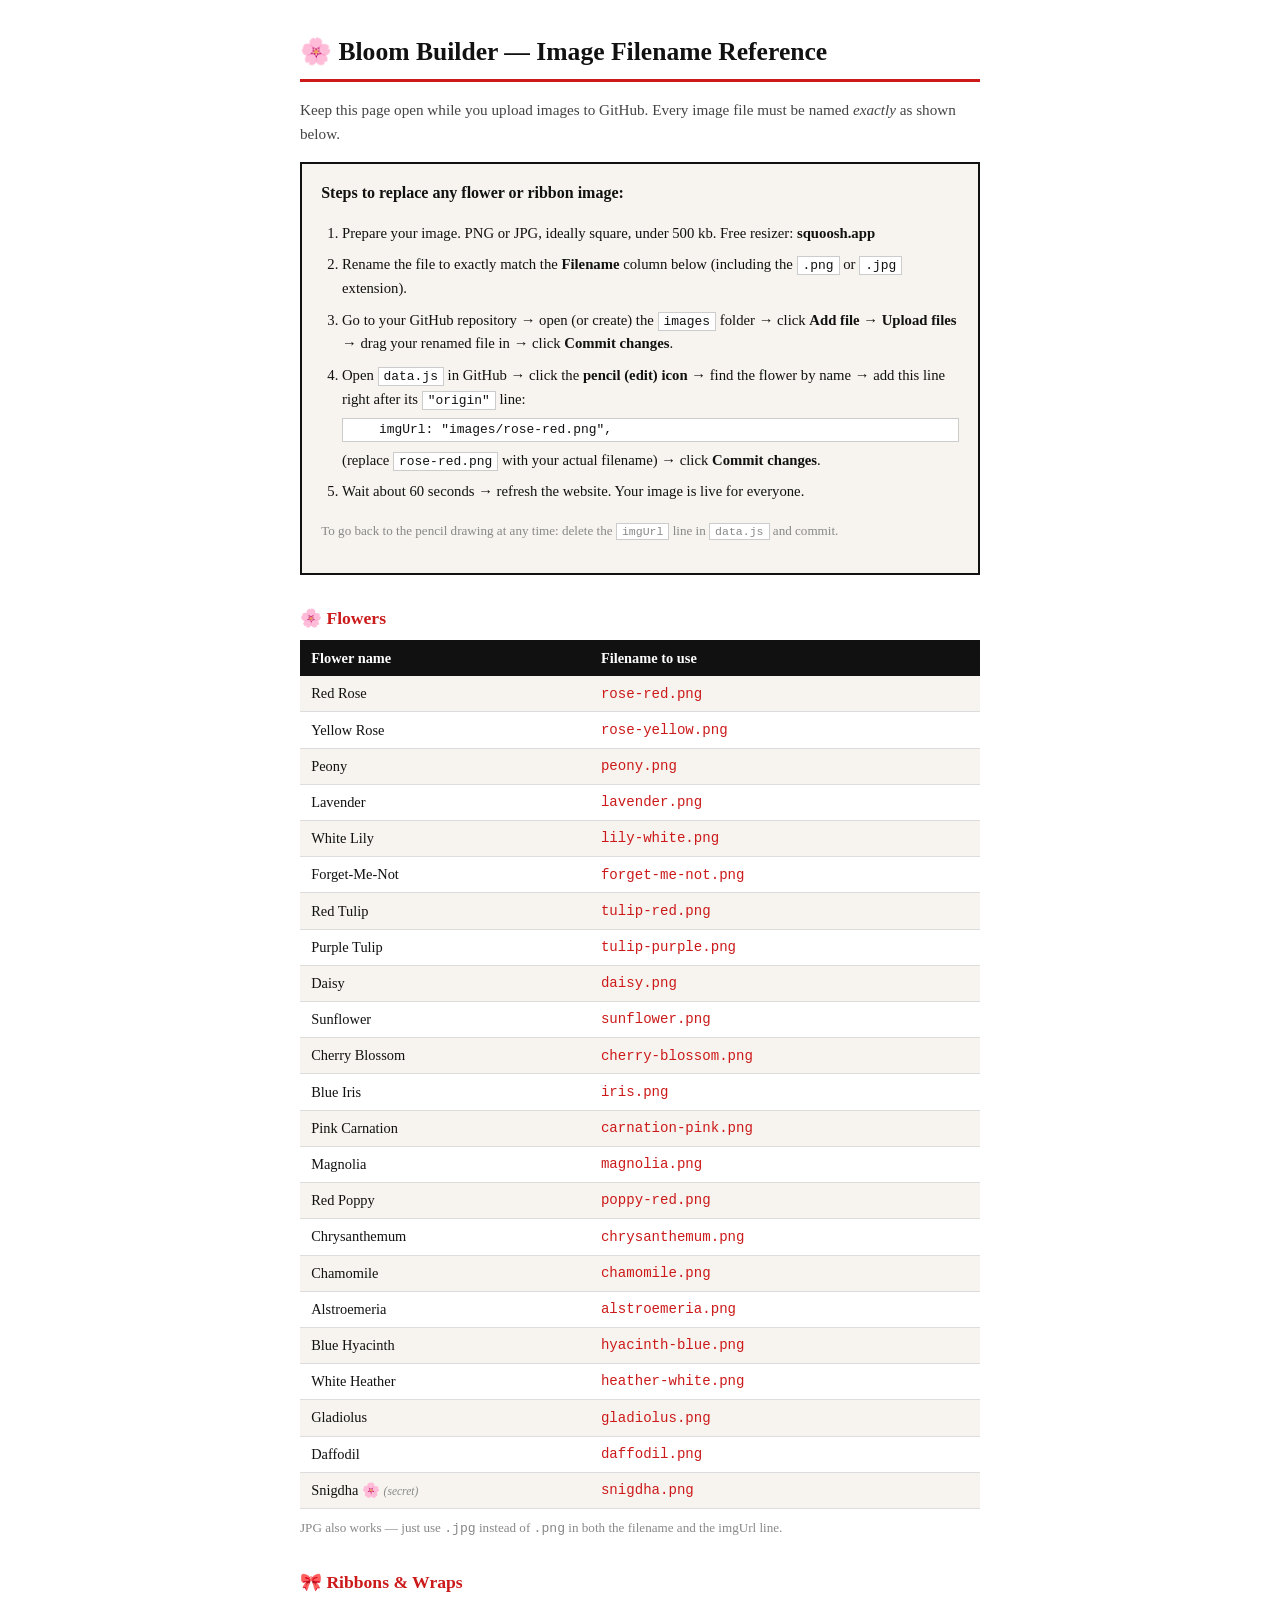
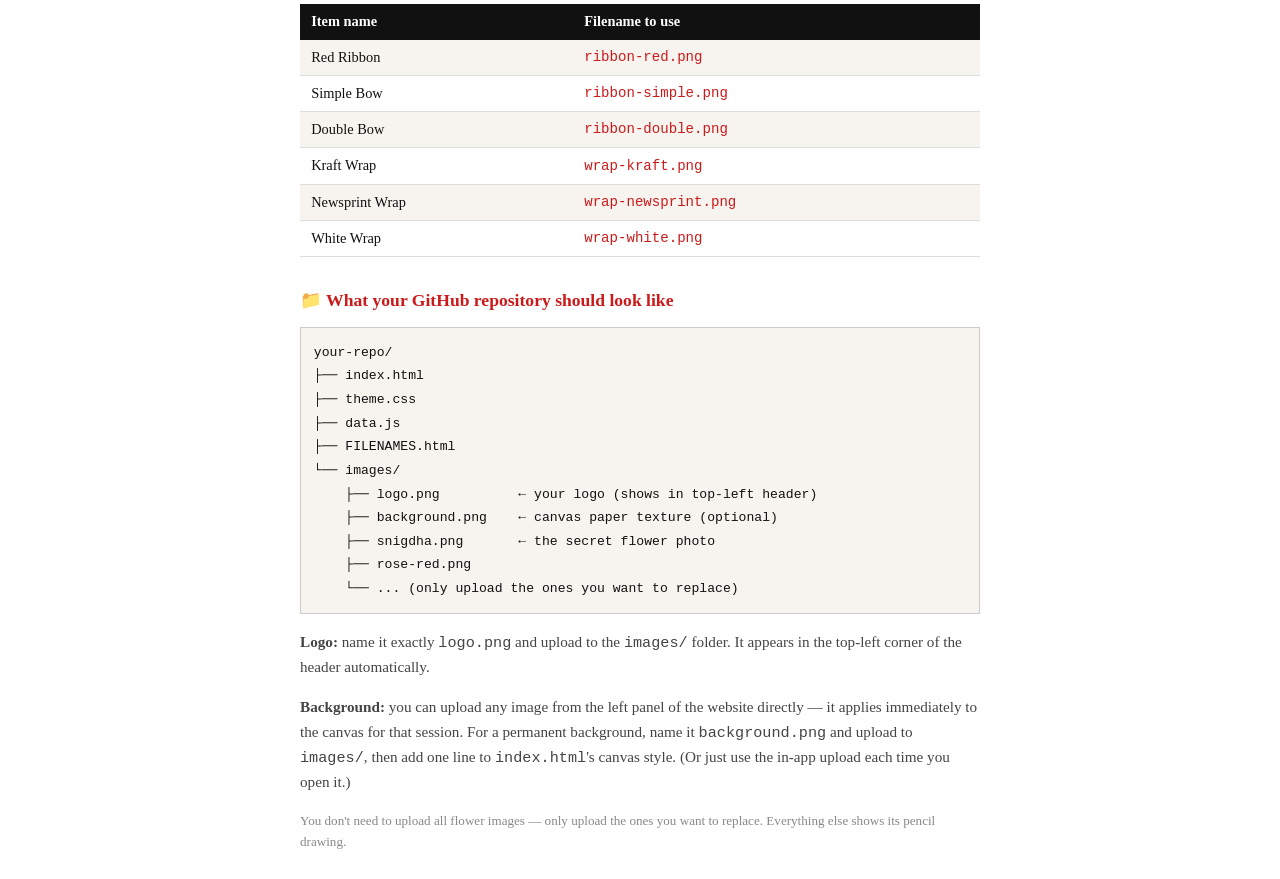
<file: FILENAMES.html>
<!DOCTYPE html>
<html lang="en">
<head>
<meta charset="UTF-8">
<title>Bloom Builder — Image Filename Reference</title>
<style>
  body { font-family: Georgia, serif; max-width: 680px; margin: 2rem auto; padding: 0 1.5rem; color: #111; line-height: 1.6; }
  h1   { font-size: 1.6rem; border-bottom: 3px solid #cc1a1a; padding-bottom: .4rem; margin-bottom: .3rem; }
  h2   { font-size: 1.1rem; margin: 1.8rem 0 .5rem; color: #cc1a1a; }
  p    { font-size: .95rem; color: #444; margin-bottom: 1rem; }
  .steps { background: #f7f4ef; border: 2px solid #111; padding: 1rem 1.2rem; margin-bottom: 1.8rem; }
  .steps ol { padding-left: 1.3rem; }
  .steps li { margin-bottom: .5rem; font-size: .92rem; }
  .steps code { background: #fff; border: 1px solid #ccc; padding: 1px 5px; font-size: .88em; }
  table { width: 100%; border-collapse: collapse; font-size: .9rem; margin-bottom: .5rem; }
  th    { background: #111; color: #fff; padding: .4rem .7rem; text-align: left; }
  td    { padding: .38rem .7rem; border-bottom: 1px solid #ddd; }
  tr:nth-child(even) td { background: #f7f4ef; }
  .filename { font-family: monospace; font-size: .88rem; color: #cc1a1a; }
  .tip { font-size: .82rem; color: #888; margin-top: .2rem; }
  @media print { .steps { page-break-inside: avoid; } }
</style>
</head>
<body>

<h1>🌸 Bloom Builder — Image Filename Reference</h1>
<p>Keep this page open while you upload images to GitHub. Every image file must be named <em>exactly</em> as shown below.</p>

<div class="steps">
  <strong>Steps to replace any flower or ribbon image:</strong>
  <ol>
    <li>Prepare your image. PNG or JPG, ideally square, under 500 kb. Free resizer: <strong>squoosh.app</strong></li>
    <li>Rename the file to exactly match the <strong>Filename</strong> column below (including the <code>.png</code> or <code>.jpg</code> extension).</li>
    <li>Go to your GitHub repository → open (or create) the <code>images</code> folder → click <strong>Add file → Upload files</strong> → drag your renamed file in → click <strong>Commit changes</strong>.</li>
    <li>Open <code>data.js</code> in GitHub → click the <strong>pencil (edit) icon</strong> → find the flower by name → add this line right after its <code>"origin"</code> line:<br>
      <code style="display:block;margin:.4rem 0;">&nbsp;&nbsp;&nbsp;&nbsp;imgUrl: "images/rose-red.png",</code>
      (replace <code>rose-red.png</code> with your actual filename) → click <strong>Commit changes</strong>.
    </li>
    <li>Wait about 60 seconds → refresh the website. Your image is live for everyone.</li>
  </ol>
  <p class="tip" style="margin-top:.7rem;">To go back to the pencil drawing at any time: delete the <code>imgUrl</code> line in <code>data.js</code> and commit.</p>
</div>

<h2>🌸 Flowers</h2>
<table>
  <tr><th>Flower name</th><th>Filename to use</th></tr>
  <tr><td>Red Rose</td>        <td class="filename">rose-red.png</td></tr>
  <tr><td>Yellow Rose</td>     <td class="filename">rose-yellow.png</td></tr>
  <tr><td>Peony</td>           <td class="filename">peony.png</td></tr>
  <tr><td>Lavender</td>        <td class="filename">lavender.png</td></tr>
  <tr><td>White Lily</td>      <td class="filename">lily-white.png</td></tr>
  <tr><td>Forget-Me-Not</td>   <td class="filename">forget-me-not.png</td></tr>
  <tr><td>Red Tulip</td>       <td class="filename">tulip-red.png</td></tr>
  <tr><td>Purple Tulip</td>    <td class="filename">tulip-purple.png</td></tr>
  <tr><td>Daisy</td>           <td class="filename">daisy.png</td></tr>
  <tr><td>Sunflower</td>       <td class="filename">sunflower.png</td></tr>
  <tr><td>Cherry Blossom</td>  <td class="filename">cherry-blossom.png</td></tr>
  <tr><td>Blue Iris</td>       <td class="filename">iris.png</td></tr>
  <tr><td>Pink Carnation</td>  <td class="filename">carnation-pink.png</td></tr>
  <tr><td>Magnolia</td>        <td class="filename">magnolia.png</td></tr>
  <tr><td>Red Poppy</td>       <td class="filename">poppy-red.png</td></tr>
  <tr><td>Chrysanthemum</td>   <td class="filename">chrysanthemum.png</td></tr>
  <tr><td>Chamomile</td>       <td class="filename">chamomile.png</td></tr>
  <tr><td>Alstroemeria</td>    <td class="filename">alstroemeria.png</td></tr>
  <tr><td>Blue Hyacinth</td>   <td class="filename">hyacinth-blue.png</td></tr>
  <tr><td>White Heather</td>   <td class="filename">heather-white.png</td></tr>
  <tr><td>Gladiolus</td>       <td class="filename">gladiolus.png</td></tr>
  <tr><td>Daffodil</td>        <td class="filename">daffodil.png</td></tr>
  <tr style="background:#fff0f5;"><td>Snigdha 🌸 <em style="font-size:.8em;color:#888;">(secret)</em></td> <td class="filename">snigdha.png</td></tr>
</table>
<p class="tip">JPG also works — just use <code>.jpg</code> instead of <code>.png</code> in both the filename and the imgUrl line.</p>

<h2>🎀 Ribbons &amp; Wraps</h2>
<table>
  <tr><th>Item name</th><th>Filename to use</th></tr>
  <tr><td>Red Ribbon</td>      <td class="filename">ribbon-red.png</td></tr>
  <tr><td>Simple Bow</td>      <td class="filename">ribbon-simple.png</td></tr>
  <tr><td>Double Bow</td>      <td class="filename">ribbon-double.png</td></tr>
  <tr><td>Kraft Wrap</td>      <td class="filename">wrap-kraft.png</td></tr>
  <tr><td>Newsprint Wrap</td>  <td class="filename">wrap-newsprint.png</td></tr>
  <tr><td>White Wrap</td>      <td class="filename">wrap-white.png</td></tr>
</table>

<h2>📁 What your GitHub repository should look like</h2>
<pre style="background:#f7f4ef;border:1px solid #ccc;padding:.8rem;font-size:.82rem;line-height:1.8;">
your-repo/
├── index.html
├── theme.css
├── data.js
├── FILENAMES.html
└── images/
    ├── logo.png          ← your logo (shows in top-left header)
    ├── background.png    ← canvas paper texture (optional)
    ├── snigdha.png       ← the secret flower photo
    ├── rose-red.png
    └── ... (only upload the ones you want to replace)
</pre>
<p><strong>Logo:</strong> name it exactly <code>logo.png</code> and upload to the <code>images/</code> folder. It appears in the top-left corner of the header automatically.</p>
<p style="margin-top:.5rem;"><strong>Background:</strong> you can upload any image from the left panel of the website directly — it applies immediately to the canvas for that session. For a permanent background, name it <code>background.png</code> and upload to <code>images/</code>, then add one line to <code>index.html</code>'s canvas style. (Or just use the in-app upload each time you open it.)</p>
<p class="tip" style="margin-top:.5rem;">You don't need to upload all flower images — only upload the ones you want to replace. Everything else shows its pencil drawing.</p>

</body>
</html>
</file>
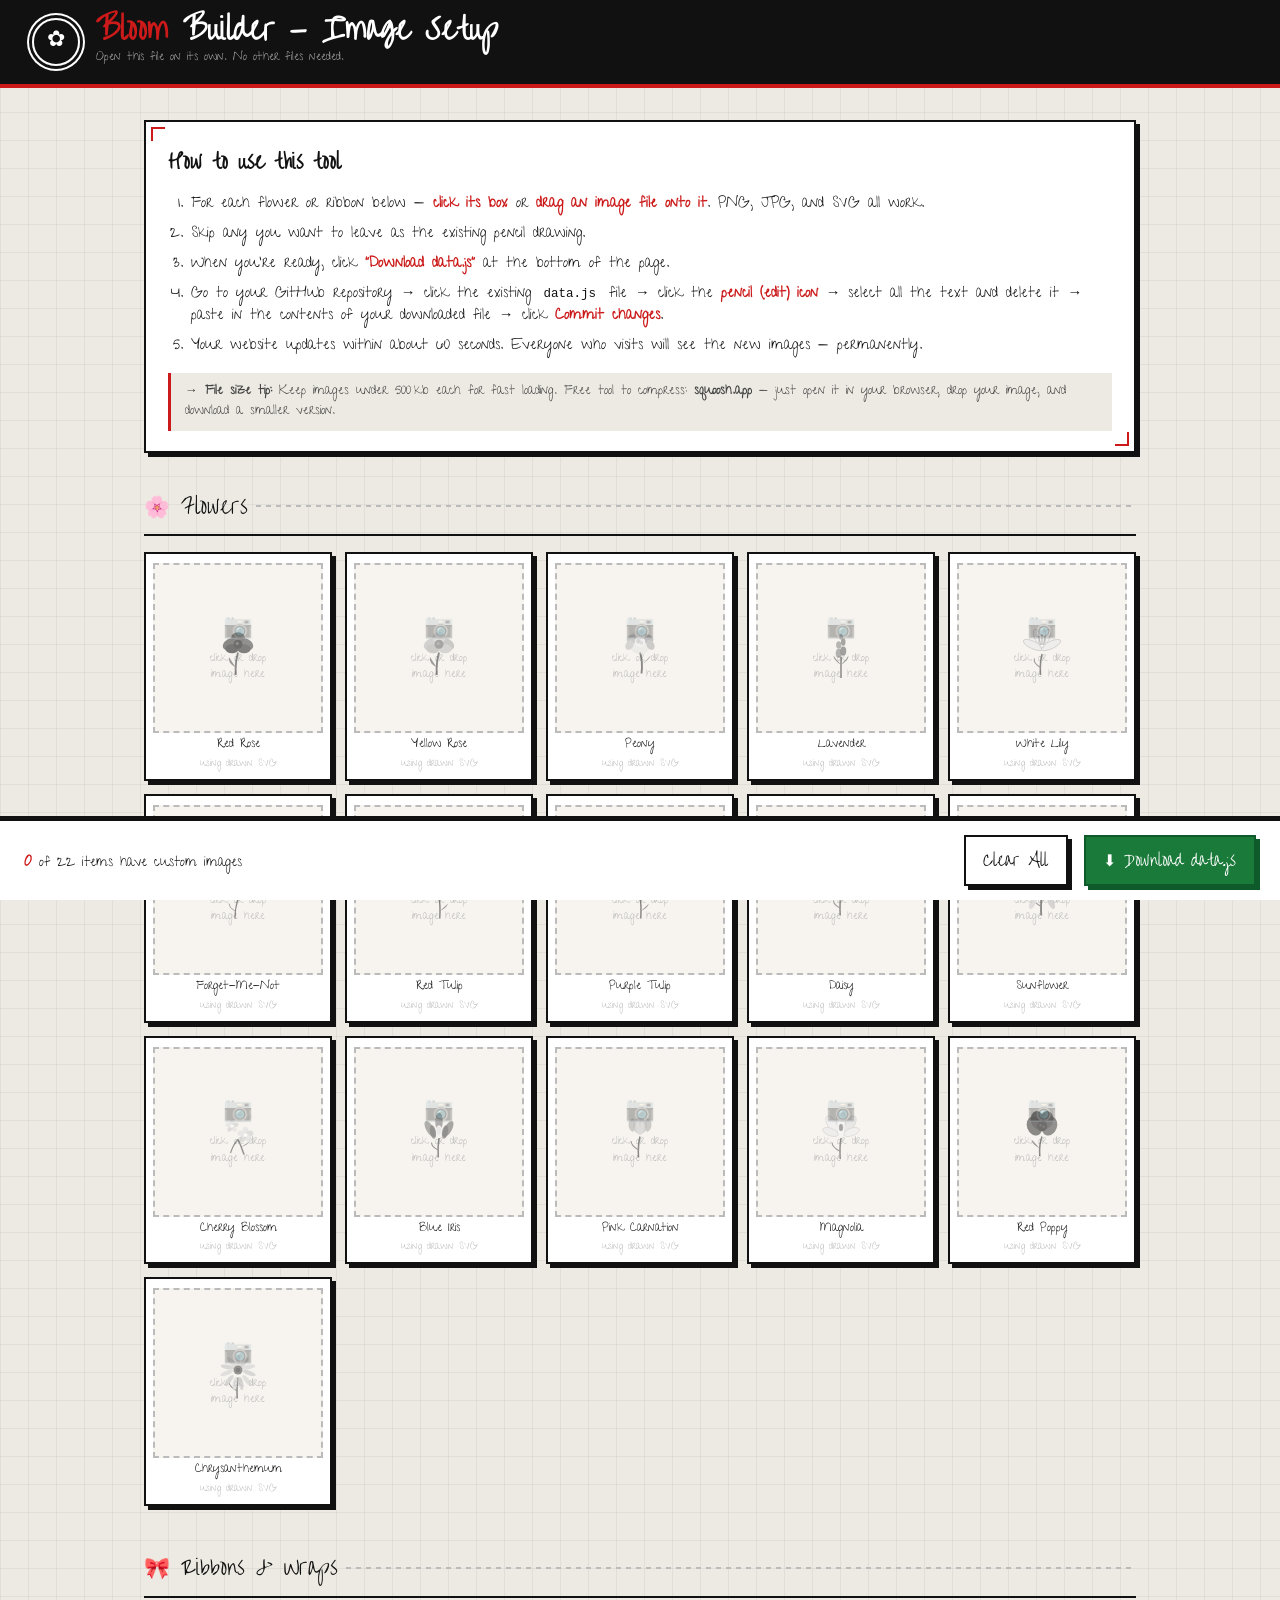
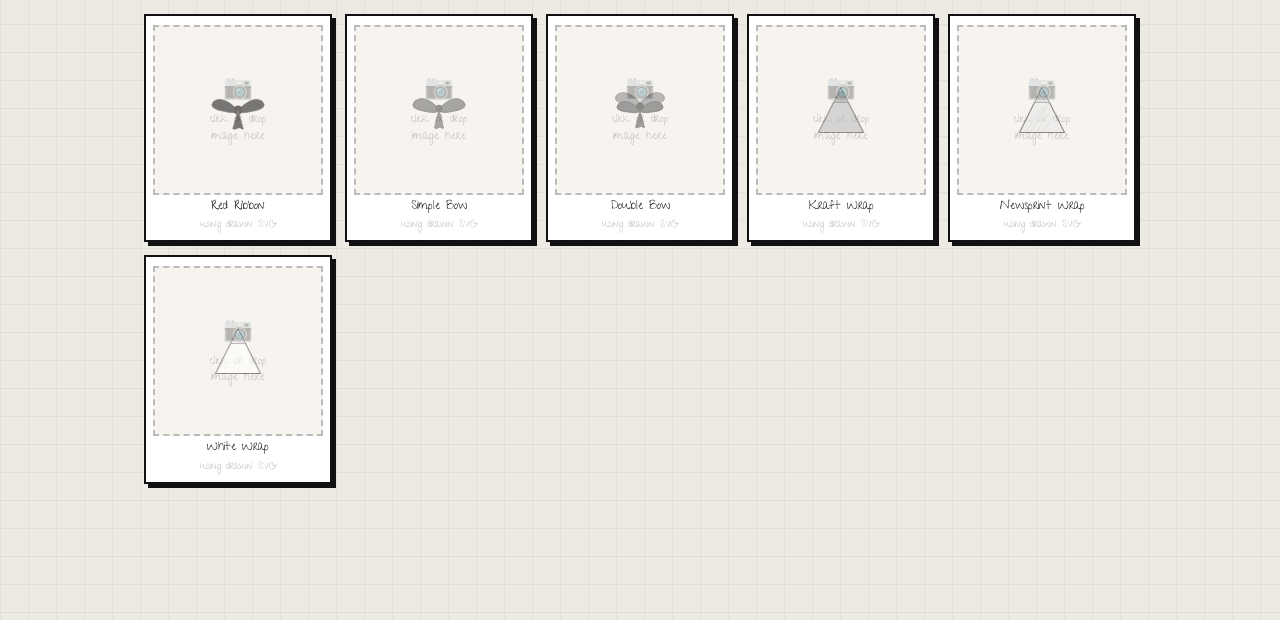
<file: setup.html>
<!DOCTYPE html>
<html lang="en">
<head>
<meta charset="UTF-8">
<meta name="viewport" content="width=device-width, initial-scale=1.0">
<title>Bloom Builder — Image Setup</title>
<link href="https://fonts.googleapis.com/css2?family=Over+the+Rainbow&family=Give+You+Glory&display=swap" rel="stylesheet">
<style>
  :root {
    --ink: #111; --red: #cc1a1a; --paper: #f7f4ef; --paper2: #edeae3;
    --faint: #bbb; --white: #fff; --green: #1a7a3a; --shadow: 4px 4px 0 var(--ink);
  }
  *, *::before, *::after { box-sizing: border-box; margin: 0; padding: 0; }
  body {
    font-family: "Give You Glory", cursive;
    background: var(--paper2); color: var(--ink); min-height: 100vh;
    background-image:
      linear-gradient(rgba(17,17,17,.05) 1px, transparent 1px),
      linear-gradient(90deg, rgba(17,17,17,.05) 1px, transparent 1px);
    background-size: 28px 28px;
  }
  header {
    background: var(--ink); color: var(--white);
    padding: 1rem 2rem; display: flex; align-items: center; gap: 1rem;
    border-bottom: 4px solid var(--red);
  }
  header h1 { font-family: "Over the Rainbow", cursive; font-size: 1.8rem; line-height: 1; }
  header h1 span { color: var(--red); }
  header p { font-size: 0.78rem; opacity: .65; margin-top: .2rem; }
  .stamp {
    width: 48px; height: 48px; border: 2px solid var(--white); border-radius: 50%;
    display: flex; align-items: center; justify-content: center;
    font-size: 22px; flex-shrink: 0;
    box-shadow: 0 0 0 3px var(--ink), 0 0 0 5px var(--white);
  }
  .page { max-width: 1040px; margin: 0 auto; padding: 2rem 1.5rem 6rem; }
  .intro {
    background: var(--white); border: 2px solid var(--ink);
    box-shadow: var(--shadow); padding: 1.2rem 1.4rem; margin-bottom: 2rem; position: relative;
  }
  .intro::before, .intro::after {
    content: ""; position: absolute; width: 14px; height: 14px;
    border-color: var(--red); border-style: solid;
  }
  .intro::before { top: 5px; left: 5px; border-width: 2px 0 0 2px; }
  .intro::after  { bottom: 5px; right: 5px; border-width: 0 2px 2px 0; }
  .intro h2 { font-family: "Over the Rainbow", cursive; font-size: 1.25rem; margin-bottom: .65rem; }
  .intro ol { padding-left: 1.4rem; }
  .intro li { margin-bottom: .45rem; line-height: 1.55; font-size: .92rem; }
  .intro li strong { color: var(--red); }
  .intro .note {
    margin-top: .9rem; padding: .6rem .85rem;
    background: var(--paper2); border-left: 3px solid var(--red);
    font-size: .8rem; line-height: 1.55; color: #444;
  }
  .section-title {
    font-family: "Over the Rainbow", cursive; font-size: 1.3rem;
    margin-bottom: 1rem; padding-bottom: .4rem; border-bottom: 2px solid var(--ink);
    display: flex; align-items: center; gap: .5rem;
  }
  .section-title::after {
    content: ""; flex: 1; height: 2px;
    background: repeating-linear-gradient(
      90deg, var(--faint) 0, var(--faint) 5px, transparent 5px, transparent 10px
    );
  }
  .slots-grid {
    display: grid; grid-template-columns: repeat(auto-fill, minmax(155px, 1fr));
    gap: 13px; margin-bottom: 2.5rem;
  }
  .slot {
    background: var(--white); border: 2px solid var(--ink);
    box-shadow: var(--shadow); padding: 9px 7px 7px;
    text-align: center; position: relative;
    transition: box-shadow .1s, transform .1s;
  }
  .slot.has-image { border-color: var(--green); box-shadow: 4px 4px 0 var(--green); }
  .slot.drag-over { border-color: var(--red); box-shadow: 4px 4px 0 var(--red); transform: scale(1.03); }
  .slot-drop {
    width: 100%; aspect-ratio: 1; background: var(--paper);
    border: 2px dashed var(--faint);
    display: flex; flex-direction: column; align-items: center; justify-content: center;
    cursor: pointer; position: relative; overflow: hidden;
    transition: border-color .15s, background .15s; margin-bottom: 6px;
  }
  .slot-drop:hover, .slot.drag-over .slot-drop { border-color: var(--red); background: #fdf0f0; }
  .slot-drop img {
    position: absolute; inset: 0; width: 100%; height: 100%;
    object-fit: contain; padding: 4px;
  }
  .slot-drop .drop-hint {
    font-size: .7rem; color: var(--faint); line-height: 1.45;
    padding: .4rem; pointer-events: none; text-align: center;
  }
  .drop-icon { font-size: 1.5rem; display: block; opacity: .3; margin-bottom: .2rem; }
  .slot.has-image .drop-hint { display: none; }
  /* show SVG preview when no image uploaded */
  .svg-preview {
    position: absolute; inset: 0; display: flex;
    align-items: center; justify-content: center;
    pointer-events: none; padding: 6px;
  }
  .svg-preview svg { width: 60px; height: 60px; opacity: .55; }
  .slot.has-image .svg-preview { display: none; }
  .slot-name { font-size: .72rem; color: var(--ink); margin-bottom: 3px; line-height: 1.2; }
  .slot-status { font-size: .6rem; color: var(--faint); }
  .slot.has-image .slot-status { color: var(--green); }
  .slot-clear {
    position: absolute; top: 3px; right: 3px;
    background: var(--ink); color: var(--white); border: none;
    font-size: .55rem; padding: 1px 5px; cursor: pointer;
    font-family: "Give You Glory", cursive; display: none; z-index: 2;
  }
  .slot.has-image .slot-clear { display: block; }
  .slot-clear:hover { background: var(--red); }
  .slot-file { display: none; }
  .bottom-bar {
    position: fixed; bottom: 0; left: 0; right: 0;
    background: var(--white); border-top: 2px solid var(--ink);
    box-shadow: 0 -3px 0 var(--ink);
    padding: .85rem 1.5rem;
    display: flex; align-items: center; gap: 1rem; flex-wrap: wrap; z-index: 50;
  }
  .progress-text { font-size: .9rem; flex: 1; }
  .progress-text strong { color: var(--red); font-family: "Over the Rainbow", cursive; }
  .btn {
    font-family: "Over the Rainbow", cursive; font-size: 1rem;
    padding: .45rem 1.1rem; border: 2px solid var(--ink); cursor: pointer;
    box-shadow: var(--shadow); background: var(--white); color: var(--ink);
    transition: transform .08s, box-shadow .08s;
  }
  .btn:hover  { transform: translate(-2px,-2px); box-shadow: 6px 6px 0 var(--ink); }
  .btn:active { transform: translate(1px,1px);   box-shadow: 1px 1px 0 var(--ink); }
  .btn-green { background: var(--green); color: var(--white); border-color: #0f5a2a; box-shadow: 4px 4px 0 #0f5a2a; }
  .btn-green:hover { box-shadow: 6px 6px 0 #0f5a2a; }
  .success-banner {
    display: none; background: var(--green); color: var(--white);
    border: 2px solid #0f5a2a; padding: .9rem 1.2rem; margin: 1.5rem 0;
    font-size: .92rem; line-height: 1.65; box-shadow: 4px 4px 0 #0f5a2a;
  }
  .success-banner.visible { display: block; }
  .success-banner strong { font-family: "Over the Rainbow", cursive; font-size: 1.05rem; }
  code { background: rgba(255,255,255,.25); padding: 1px 5px; font-size: .85em; }
</style>
</head>
<body>

<header>
  <div class="stamp">✿</div>
  <div>
    <h1><span>Bloom</span> Builder &mdash; Image Setup</h1>
    <p>Open this file on its own. No other files needed.</p>
  </div>
</header>

<div class="page">
  <div class="intro">
    <h2>How to use this tool</h2>
    <ol>
      <li>For each flower or ribbon below &mdash; <strong>click its box</strong> or <strong>drag an image file onto it</strong>. PNG, JPG, and SVG all work.</li>
      <li>Skip any you want to leave as the existing pencil drawing.</li>
      <li>When you&rsquo;re ready, click <strong>&ldquo;Download data.js&rdquo;</strong> at the bottom of the page.</li>
      <li>Go to your GitHub repository &rarr; click the existing <code>data.js</code> file &rarr; click the <strong>pencil (edit) icon</strong> &rarr; select all the text and delete it &rarr; paste in the contents of your downloaded file &rarr; click <strong>Commit changes</strong>.</li>
      <li>Your website updates within about 60 seconds. Everyone who visits will see the new images &mdash; permanently.</li>
    </ol>
    <div class="note">
      &rarr; <strong>File size tip:</strong> Keep images under 500&thinsp;kb each for fast loading.
      Free tool to compress: <strong>squoosh.app</strong> &mdash; just open it in your browser, drop your image, and download a smaller version.
    </div>
  </div>

  <div class="success-banner" id="success-banner">
    <strong>&#10003; data.js downloaded!</strong><br>
    Now: GitHub &rarr; your repository &rarr; click <code>data.js</code> &rarr; pencil icon (edit) &rarr;
    select all text (Ctrl+A) &rarr; delete &rarr; paste your new file contents &rarr; <strong>Commit changes</strong>.
    The live website updates in about 60 seconds.
  </div>

  <div class="section-title">&#127800; Flowers</div>
  <div class="slots-grid" id="flower-slots"></div>

  <div class="section-title">&#127872; Ribbons &amp; Wraps</div>
  <div class="slots-grid" id="ribbon-slots"></div>
</div>

<div class="bottom-bar">
  <div class="progress-text" id="progress-text">0 images assigned</div>
  <button class="btn" onclick="clearAll()">Clear All</button>
  <button class="btn btn-green" onclick="downloadDataJs()">&#11015; Download data.js</button>
</div>

<script>
// ── HARDCODED DATA (no external file needed) ──
const FLOWER_META = [
  {
    "id": "rose-red",
    "name": "Red Rose",
    "tags": [
      "love"
    ],
    "meaning": "Deep romantic love and desire. Red roses have symbolized passion since Ancient Greece — associated with Aphrodite and later the Virgin Mary. Giving a single red rose is one of the oldest and most recognized declarations of love in the world.",
    "origin": "Ancient Greek & Roman tradition"
  },
  {
    "id": "rose-yellow",
    "name": "Yellow Rose",
    "tags": [
      "joy",
      "loyalty"
    ],
    "meaning": "Friendship, warmth, and platonic love. Unlike red roses, yellow roses carry no romantic overtones — they celebrate caring and joy between friends. In the Victorian language of flowers they sometimes meant jealousy, but today they are universally read as cheerful and warm.",
    "origin": "Victorian floriography"
  },
  {
    "id": "peony",
    "name": "Peony",
    "tags": [
      "love",
      "joy"
    ],
    "meaning": "Prosperity, romance, and honor. In Chinese culture the peony is the \"king of flowers,\" representing wealth and good fortune. In Western tradition it stands for a happy marriage and is the birth flower of November. It's the state flower of Indiana and one of the most popular wedding flowers.",
    "origin": "Chinese Tang dynasty, Victorian tradition"
  },
  {
    "id": "lavender",
    "name": "Lavender",
    "tags": [
      "loyalty",
      "mystery"
    ],
    "meaning": "Devotion, calm, and distrust. Lavender holds a dual symbolism: it represents serenity and faithful love, but in the Victorian language of flowers it also historically carried the meaning \"I don't fully trust you.\" The plant has been used medicinally and ritually since ancient Egypt for purification.",
    "origin": "Ancient Egypt, Victorian floriography"
  },
  {
    "id": "lily-white",
    "name": "White Lily",
    "tags": [
      "hope",
      "grief"
    ],
    "meaning": "Purity, renewal, and the soul restored to innocence. White lilies are central to Christian Easter symbolism — they represent resurrection. They are also traditional funeral flowers across many Western cultures, placed on graves to signify that the departed soul has been returned to purity.",
    "origin": "Christian symbolism, ancient Greek mythology"
  },
  {
    "id": "forget-me-not",
    "name": "Forget-Me-Not",
    "tags": [
      "memory",
      "love"
    ],
    "meaning": "True love and remembrance. According to German medieval legend, a knight picking these flowers by a river was swept away by the current, crying \"Vergiss mein nicht!\" (forget me not!). They are worn to remember those who have died and are the official symbol of Alzheimer's Disease International.",
    "origin": "German medieval legend, 15th century"
  },
  {
    "id": "tulip-red",
    "name": "Red Tulip",
    "tags": [
      "love"
    ],
    "meaning": "A declaration of love — \"believe me, I love you.\" Tulips originated in Central Asia and were wildly coveted in Ottoman Turkey. The red variety specifically means passion and perfect love. During Tulipomania in 1630s Holland, single bulbs sold for the price of a house.",
    "origin": "Ottoman Empire, 17th century Netherlands"
  },
  {
    "id": "tulip-purple",
    "name": "Purple Tulip",
    "tags": [
      "mystery",
      "love"
    ],
    "meaning": "Royalty and admiration. Purple flowers are historically rare in nature, making purple tulips symbols of nobility and prestige. In the Victorian language of flowers they mean \"I admire you\" — a more dignified, considered declaration than the boldness of the red tulip.",
    "origin": "Victorian floriography"
  },
  {
    "id": "daisy",
    "name": "Daisy",
    "tags": [
      "hope",
      "joy"
    ],
    "meaning": "Innocence, new beginnings, and loyal love. The name comes from Old English \"dæges ēage\" — the day's eye — because it opens at dawn. Daisies symbolize \"I'll never tell\" in floriography and appear in Celtic mythology as the flowers of new mothers, sprung from the stars.",
    "origin": "Old English folklore, Celtic mythology"
  },
  {
    "id": "sunflower",
    "name": "Sunflower",
    "tags": [
      "loyalty",
      "joy"
    ],
    "meaning": "Adoration and unwavering faith. Young sunflowers track the sun via heliotropism — in Greek myth this mirrors Clytie's eternal devotion to Apollo. They also symbolize long life in Chinese culture, and the sunflower is Ukraine's national flower, representing peace and resilience.",
    "origin": "Ancient Greek mythology, Aztec culture"
  },
  {
    "id": "cherry-blossom",
    "name": "Cherry Blossom",
    "tags": [
      "joy",
      "grief"
    ],
    "meaning": "The beauty of impermanence. In Japan (sakura) they embody mono no aware — \"the pathos of things\" — because they bloom for only one to two weeks before falling. Samurai embraced them as a metaphor for life's brief, fierce beauty. Hanami (flower-viewing parties) have been held for over a thousand years.",
    "origin": "Japanese Shinto tradition, samurai culture"
  },
  {
    "id": "iris",
    "name": "Blue Iris",
    "tags": [
      "hope",
      "loyalty"
    ],
    "meaning": "Hope, courage, and wisdom. Named after the Greek goddess of the rainbow, who was a messenger between heaven and earth. The iris is the basis of France's fleur-de-lis and the national symbol of France. Blue irises represent faith and hope, and were traditionally placed on the graves of French soldiers.",
    "origin": "Ancient Greece, French heraldry"
  },
  {
    "id": "carnation-pink",
    "name": "Pink Carnation",
    "tags": [
      "love",
      "memory"
    ],
    "meaning": "A mother's undying love. In Christian legend, pink carnations first bloomed where the Virgin Mary's tears fell at the crucifixion. Anna Jarvis wore one at the first official Mother's Day service in 1907, and since then pink carnations have become the worldwide symbol of motherhood.",
    "origin": "Christian legend, Mother's Day 1907"
  },
  {
    "id": "magnolia",
    "name": "Magnolia",
    "tags": [
      "hope",
      "loyalty"
    ],
    "meaning": "Dignity, nobility, and perseverance. Magnolias are among the oldest flowering plants on Earth — they evolved ~95 million years ago before bees existed, pollinated by beetles. In the American South they symbolize endurance. In China they represent purity of spirit and are associated with the Tang dynasty court.",
    "origin": "Chinese Tang dynasty, Southern US folklore"
  },
  {
    "id": "poppy-red",
    "name": "Red Poppy",
    "tags": [
      "memory",
      "grief"
    ],
    "meaning": "Remembrance of fallen soldiers. Poppies grew wild over the disturbed soil of WWI battlefields in Flanders, Belgium. After Lieutenant Colonel John McCrae's 1915 poem \"In Flanders Fields,\" the red poppy became the international symbol of wartime sacrifice. Worn every November 11th (Remembrance Day).",
    "origin": "John McCrae, 1915 — Flanders, Belgium"
  },
  {
    "id": "chrysanthemum",
    "name": "Chrysanthemum",
    "tags": [
      "loyalty",
      "grief"
    ],
    "meaning": "Long life and fidelity in Asia — but grief in Europe. In Japan it is the Imperial family's emblem, symbolizing longevity and rebirth. In China it represents autumn and renewal. In France, Italy, and Belgium it is strictly a funeral flower, placed on graves. Context matters enormously with this one.",
    "origin": "Chinese cultivation c. 15th century BC"
  }
];

const RIBBON_META = [
  {
    "id": "ribbon-red",
    "name": "Red Ribbon",
    "tags": [
      "love"
    ],
    "meaning": "Passion and love, tied together."
  },
  {
    "id": "ribbon-simple",
    "name": "Simple Bow",
    "tags": [
      "joy"
    ],
    "meaning": "A neat, thoughtful finish."
  },
  {
    "id": "ribbon-double",
    "name": "Double Bow",
    "tags": [
      "joy"
    ],
    "meaning": "Extra care and celebration."
  },
  {
    "id": "wrap-kraft",
    "name": "Kraft Wrap",
    "tags": [
      "loyalty"
    ],
    "meaning": "Rustic and handmade — the charm of something wrapped with care."
  },
  {
    "id": "wrap-newsprint",
    "name": "Newsprint Wrap",
    "tags": [
      "memory"
    ],
    "meaning": "Old-fashioned, unpretentious, full of character."
  },
  {
    "id": "wrap-white",
    "name": "White Wrap",
    "tags": [
      "hope"
    ],
    "meaning": "Clean, minimal, and quietly elegant."
  }
];

const SVG_MAP = {
  "rose-red": "<svg viewBox=\"0 0 80 80\" xmlns=\"http://www.w3.org/2000/svg\">\n      <g transform=\"translate(40,46)\">\n        <path d=\"M0,0 Q-4,14 -3,30\" stroke=\"#333\" stroke-width=\"2.5\" fill=\"none\"/>\n        <path d=\"M-3,20 Q-14,14 -12,6 Q-7,14 -3,20\" fill=\"#555\"/>\n        <ellipse cx=\"-11\" cy=\"-11\" rx=\"10\" ry=\"7\" fill=\"#111\" opacity=\".85\" transform=\"rotate(-30,-11,-11)\"/>\n        <ellipse cx=\"11\" cy=\"-11\" rx=\"10\" ry=\"7\" fill=\"#222\" opacity=\".85\" transform=\"rotate(30,11,-11)\"/>\n        <ellipse cx=\"0\" cy=\"-20\" rx=\"9\" ry=\"7\" fill=\"#333\" opacity=\".9\"/>\n        <ellipse cx=\"-8\" cy=\"-5\" rx=\"9\" ry=\"6\" fill=\"#111\"/>\n        <ellipse cx=\"8\" cy=\"-5\" rx=\"9\" ry=\"6\" fill=\"#222\"/>\n        <circle cx=\"0\" cy=\"-11\" r=\"6\" fill=\"#000\"/>\n        <circle cx=\"-1\" cy=\"-12\" r=\"2\" fill=\"#444\"/>\n      </g>\n    </svg>",
  "rose-yellow": "<svg viewBox=\"0 0 80 80\" xmlns=\"http://www.w3.org/2000/svg\">\n      <g transform=\"translate(40,46)\">\n        <path d=\"M0,0 Q-4,14 -3,30\" stroke=\"#333\" stroke-width=\"2.5\" fill=\"none\"/>\n        <path d=\"M-3,20 Q-14,14 -12,6 Q-7,14 -3,20\" fill=\"#555\"/>\n        <ellipse cx=\"-11\" cy=\"-11\" rx=\"10\" ry=\"7\" fill=\"#aaa\" opacity=\".85\" transform=\"rotate(-30,-11,-11)\"/>\n        <ellipse cx=\"11\" cy=\"-11\" rx=\"10\" ry=\"7\" fill=\"#999\" opacity=\".85\" transform=\"rotate(30,11,-11)\"/>\n        <ellipse cx=\"0\" cy=\"-20\" rx=\"9\" ry=\"7\" fill=\"#ccc\" opacity=\".9\"/>\n        <ellipse cx=\"-8\" cy=\"-5\" rx=\"9\" ry=\"6\" fill=\"#aaa\"/>\n        <ellipse cx=\"8\" cy=\"-5\" rx=\"9\" ry=\"6\" fill=\"#bbb\"/>\n        <circle cx=\"0\" cy=\"-11\" r=\"6\" fill=\"#666\"/>\n        <circle cx=\"-1\" cy=\"-12\" r=\"2\" fill=\"#888\"/>\n      </g>\n    </svg>",
  "peony": "<svg viewBox=\"0 0 80 80\" xmlns=\"http://www.w3.org/2000/svg\">\n      <g transform=\"translate(40,46)\">\n        <path d=\"M0,0 Q4,12 2,28\" stroke=\"#333\" stroke-width=\"2.5\" fill=\"none\"/>\n        <path d=\"M2,16 Q12,10 14,4 Q8,12 2,16\" fill=\"#555\"/>\n        <circle cx=\"0\" cy=\"-14\" r=\"16\" fill=\"#ccc\" opacity=\".4\"/>\n        <ellipse cx=\"-10\" cy=\"-18\" rx=\"8\" ry=\"6\" fill=\"#aaa\" transform=\"rotate(-20,-10,-18)\"/>\n        <ellipse cx=\"10\" cy=\"-18\" rx=\"8\" ry=\"6\" fill=\"#999\" transform=\"rotate(20,10,-18)\"/>\n        <ellipse cx=\"-14\" cy=\"-10\" rx=\"7\" ry=\"5\" fill=\"#bbb\" transform=\"rotate(-60,-14,-10)\"/>\n        <ellipse cx=\"14\" cy=\"-10\" rx=\"7\" ry=\"5\" fill=\"#aaa\" transform=\"rotate(60,14,-10)\"/>\n        <ellipse cx=\"0\" cy=\"-23\" rx=\"7\" ry=\"5\" fill=\"#ddd\"/>\n        <circle cx=\"0\" cy=\"-14\" r=\"7\" fill=\"#eee\"/>\n        <circle cx=\"-2\" cy=\"-15\" r=\"3\" fill=\"#bbb\"/>\n        <circle cx=\"2\" cy=\"-13\" r=\"2.5\" fill=\"#ccc\"/>\n      </g>\n    </svg>",
  "lavender": "<svg viewBox=\"0 0 80 80\" xmlns=\"http://www.w3.org/2000/svg\">\n      <g transform=\"translate(40,52)\">\n        <line x1=\"0\" y1=\"0\" x2=\"0\" y2=\"28\" stroke=\"#333\" stroke-width=\"2\"/>\n        <path d=\"M0,10 Q-10,5 -10,-2 Q-6,5 0,10\" fill=\"#555\"/>\n        <path d=\"M0,10 Q10,5 10,-2 Q6,5 0,10\" fill=\"#555\"/>\n        <ellipse cx=\"-3\" cy=\"-5\" rx=\"4\" ry=\"6\" fill=\"#666\" opacity=\".85\"/>\n        <ellipse cx=\"3\" cy=\"-8\" rx=\"4\" ry=\"6\" fill=\"#444\" opacity=\".85\"/>\n        <ellipse cx=\"-3\" cy=\"-16\" rx=\"3.5\" ry=\"5\" fill=\"#777\" opacity=\".9\"/>\n        <ellipse cx=\"3\" cy=\"-20\" rx=\"3\" ry=\"5\" fill=\"#555\" opacity=\".9\"/>\n        <ellipse cx=\"0\" cy=\"-27\" rx=\"2.5\" ry=\"4\" fill=\"#888\"/>\n      </g>\n    </svg>",
  "lily-white": "<svg viewBox=\"0 0 80 80\" xmlns=\"http://www.w3.org/2000/svg\">\n      <g transform=\"translate(40,48)\">\n        <path d=\"M0,0 Q-3,12 -2,28\" stroke=\"#333\" stroke-width=\"2\" fill=\"none\"/>\n        <path d=\"M-2,18 Q-12,12 -10,6\" stroke=\"#555\" stroke-width=\"1.5\" fill=\"none\"/>\n        <ellipse cx=\"-4\" cy=\"-20\" rx=\"5\" ry=\"14\" fill=\"#eee\" stroke=\"#999\" stroke-width=\".8\" transform=\"rotate(-25,-4,-20)\"/>\n        <ellipse cx=\"4\" cy=\"-20\" rx=\"5\" ry=\"14\" fill=\"#eee\" stroke=\"#999\" stroke-width=\".8\" transform=\"rotate(25,4,-20)\"/>\n        <ellipse cx=\"-12\" cy=\"-12\" rx=\"5\" ry=\"14\" fill=\"#e8e8e8\" stroke=\"#999\" stroke-width=\".8\" transform=\"rotate(-65,-12,-12)\"/>\n        <ellipse cx=\"12\" cy=\"-12\" rx=\"5\" ry=\"14\" fill=\"#e8e8e8\" stroke=\"#999\" stroke-width=\".8\" transform=\"rotate(65,12,-12)\"/>\n        <ellipse cx=\"0\" cy=\"-22\" rx=\"5\" ry=\"14\" fill=\"#eee\" stroke=\"#999\" stroke-width=\".8\"/>\n        <line x1=\"-2\" y1=\"-12\" x2=\"-4\" y2=\"-22\" stroke=\"#666\" stroke-width=\"1\"/>\n        <line x1=\"0\" y1=\"-12\" x2=\"0\" y2=\"-24\" stroke=\"#666\" stroke-width=\"1\"/>\n        <line x1=\"2\" y1=\"-12\" x2=\"4\" y2=\"-22\" stroke=\"#666\" stroke-width=\"1\"/>\n        <circle cx=\"-4\" cy=\"-23\" r=\"1.5\" fill=\"#888\"/>\n        <circle cx=\"0\" cy=\"-25\" r=\"1.5\" fill=\"#888\"/>\n        <circle cx=\"4\" cy=\"-23\" r=\"1.5\" fill=\"#888\"/>\n      </g>\n    </svg>",
  "forget-me-not": "<svg viewBox=\"0 0 80 80\" xmlns=\"http://www.w3.org/2000/svg\">\n      <g transform=\"translate(40,52)\">\n        <path d=\"M0,0 Q-4,12 -4,26\" stroke=\"#333\" stroke-width=\"1.5\" fill=\"none\"/>\n        <path d=\"M-4,16 Q-12,12 -12,6\" stroke=\"#555\" stroke-width=\"1.2\" fill=\"none\"/>\n        <g transform=\"translate(-6,-14)\">\n          <circle cx=\"0\" cy=\"-5\" r=\"3\" fill=\"#666\"/>\n          <circle cx=\"4.3\" cy=\"-2.5\" r=\"3\" fill=\"#777\"/>\n          <circle cx=\"4.3\" cy=\"2.5\" r=\"3\" fill=\"#666\"/>\n          <circle cx=\"0\" cy=\"5\" r=\"3\" fill=\"#777\"/>\n          <circle cx=\"-4.3\" cy=\"2.5\" r=\"3\" fill=\"#666\"/>\n          <circle cx=\"-4.3\" cy=\"-2.5\" r=\"3\" fill=\"#777\"/>\n          <circle cx=\"0\" cy=\"0\" r=\"2\" fill=\"#eee\"/>\n        </g>\n        <g transform=\"translate(4,-26)\">\n          <circle cx=\"0\" cy=\"-5\" r=\"2.5\" fill=\"#666\"/>\n          <circle cx=\"3.5\" cy=\"-2\" r=\"2.5\" fill=\"#888\"/>\n          <circle cx=\"3.5\" cy=\"2\" r=\"2.5\" fill=\"#666\"/>\n          <circle cx=\"0\" cy=\"5\" r=\"2.5\" fill=\"#888\"/>\n          <circle cx=\"-3.5\" cy=\"2\" r=\"2.5\" fill=\"#666\"/>\n          <circle cx=\"-3.5\" cy=\"-2\" r=\"2.5\" fill=\"#888\"/>\n          <circle cx=\"0\" cy=\"0\" r=\"1.8\" fill=\"#eee\"/>\n        </g>\n      </g>\n    </svg>",
  "tulip-red": "<svg viewBox=\"0 0 80 80\" xmlns=\"http://www.w3.org/2000/svg\">\n      <g transform=\"translate(40,50)\">\n        <path d=\"M0,0 Q2,10 1,28\" stroke=\"#333\" stroke-width=\"2\" fill=\"none\"/>\n        <path d=\"M1,18 Q10,14 12,8 Q6,14 1,18\" fill=\"#555\"/>\n        <path d=\"M-10,-8 Q-12,-22 0,-28 Q12,-22 10,-8 Q5,0 0,2 Q-5,0 -10,-8Z\" fill=\"#222\"/>\n        <path d=\"M0,-28 Q0,-10 0,2\" stroke=\"#555\" stroke-width=\"1\" fill=\"none\" opacity=\".5\"/>\n        <path d=\"M-10,-8 Q-6,-18 0,-22 Q-8,-16 -10,-8\" fill=\"#555\" opacity=\".4\"/>\n      </g>\n    </svg>",
  "tulip-purple": "<svg viewBox=\"0 0 80 80\" xmlns=\"http://www.w3.org/2000/svg\">\n      <g transform=\"translate(40,50)\">\n        <path d=\"M0,0 Q2,10 1,28\" stroke=\"#333\" stroke-width=\"2\" fill=\"none\"/>\n        <path d=\"M1,18 Q10,14 12,8 Q6,14 1,18\" fill=\"#555\"/>\n        <path d=\"M-10,-8 Q-12,-22 0,-28 Q12,-22 10,-8 Q5,0 0,2 Q-5,0 -10,-8Z\" fill=\"#444\"/>\n        <path d=\"M0,-28 Q0,-10 0,2\" stroke=\"#777\" stroke-width=\"1\" fill=\"none\" opacity=\".5\"/>\n        <path d=\"M-10,-8 Q-6,-18 0,-22 Q-8,-16 -10,-8\" fill=\"#888\" opacity=\".35\"/>\n      </g>\n    </svg>",
  "daisy": "<svg viewBox=\"0 0 80 80\" xmlns=\"http://www.w3.org/2000/svg\">\n      <g transform=\"translate(40,46)\">\n        <path d=\"M0,0 Q-2,12 -1,28\" stroke=\"#333\" stroke-width=\"2\" fill=\"none\"/>\n        <path d=\"M-1,18 Q-10,14 -10,8\" stroke=\"#555\" stroke-width=\"1.5\" fill=\"none\"/>\n        <ellipse cx=\"0\" cy=\"-20\" rx=\"3.5\" ry=\"8\" fill=\"#fff\" stroke=\"#999\" stroke-width=\".8\"/>\n        <ellipse cx=\"14\" cy=\"-14\" rx=\"3.5\" ry=\"8\" fill=\"#fff\" stroke=\"#999\" stroke-width=\".8\" transform=\"rotate(60,14,-14)\"/>\n        <ellipse cx=\"14\" cy=\"-6\" rx=\"3.5\" ry=\"8\" fill=\"#fff\" stroke=\"#999\" stroke-width=\".8\" transform=\"rotate(120,14,-6)\"/>\n        <ellipse cx=\"0\" cy=\"0\" rx=\"3.5\" ry=\"8\" fill=\"#fff\" stroke=\"#999\" stroke-width=\".8\" transform=\"rotate(180,0,0)\"/>\n        <ellipse cx=\"-14\" cy=\"-6\" rx=\"3.5\" ry=\"8\" fill=\"#fff\" stroke=\"#999\" stroke-width=\".8\" transform=\"rotate(-120,-14,-6)\"/>\n        <ellipse cx=\"-14\" cy=\"-14\" rx=\"3.5\" ry=\"8\" fill=\"#fff\" stroke=\"#999\" stroke-width=\".8\" transform=\"rotate(-60,-14,-14)\"/>\n        <circle cx=\"0\" cy=\"-12\" r=\"7\" fill=\"#bbb\"/>\n        <circle cx=\"0\" cy=\"-12\" r=\"4\" fill=\"#888\"/>\n      </g>\n    </svg>",
  "sunflower": "<svg viewBox=\"0 0 80 80\" xmlns=\"http://www.w3.org/2000/svg\">\n      <g transform=\"translate(40,46)\">\n        <path d=\"M0,0 Q-2,12 -1,28\" stroke=\"#333\" stroke-width=\"2.5\" fill=\"none\"/>\n        <path d=\"M-1,16 Q-12,10 -12,4\" stroke=\"#555\" stroke-width=\"1.5\" fill=\"none\"/>\n        <ellipse cx=\"0\" cy=\"-22\" rx=\"4\" ry=\"10\" fill=\"#ccc\"/>\n        <ellipse cx=\"15\" cy=\"-16\" rx=\"4\" ry=\"10\" fill=\"#bbb\" transform=\"rotate(52,15,-16)\"/>\n        <ellipse cx=\"19\" cy=\"-3\" rx=\"4\" ry=\"10\" fill=\"#ccc\" transform=\"rotate(104,19,-3)\"/>\n        <ellipse cx=\"12\" cy=\"10\" rx=\"4\" ry=\"10\" fill=\"#bbb\" transform=\"rotate(156,12,10)\"/>\n        <ellipse cx=\"-12\" cy=\"10\" rx=\"4\" ry=\"10\" fill=\"#ccc\" transform=\"rotate(-156,-12,10)\"/>\n        <ellipse cx=\"-19\" cy=\"-3\" rx=\"4\" ry=\"10\" fill=\"#bbb\" transform=\"rotate(-104,-19,-3)\"/>\n        <ellipse cx=\"-15\" cy=\"-16\" rx=\"4\" ry=\"10\" fill=\"#ccc\" transform=\"rotate(-52,-15,-16)\"/>\n        <circle cx=\"0\" cy=\"-10\" r=\"10\" fill=\"#222\"/>\n        <circle cx=\"0\" cy=\"-10\" r=\"7\" fill=\"#111\"/>\n        <circle cx=\"-2\" cy=\"-12\" r=\"1.5\" fill=\"#444\" opacity=\".8\"/>\n        <circle cx=\"2\" cy=\"-10\" r=\"1.5\" fill=\"#444\" opacity=\".8\"/>\n        <circle cx=\"-1\" cy=\"-8\" r=\"1.5\" fill=\"#444\" opacity=\".8\"/>\n      </g>\n    </svg>",
  "cherry-blossom": "<svg viewBox=\"0 0 80 80\" xmlns=\"http://www.w3.org/2000/svg\">\n      <g transform=\"translate(40,50)\">\n        <path d=\"M0,0 Q4,8 8,20\" stroke=\"#444\" stroke-width=\"2\" fill=\"none\"/>\n        <path d=\"M4,10 Q12,8 16,2 Q8,8 4,10\" fill=\"#555\"/>\n        <path d=\"M0,0 Q-6,6 -10,18\" stroke=\"#444\" stroke-width=\"1.5\" fill=\"none\"/>\n        <g transform=\"translate(10,-6)\">\n          <ellipse cx=\"0\" cy=\"-5\" rx=\"4\" ry=\"6\" fill=\"#ddd\"/>\n          <ellipse cx=\"4.8\" cy=\"-1.5\" rx=\"4\" ry=\"6\" fill=\"#ccc\" transform=\"rotate(72,4.8,-1.5)\"/>\n          <ellipse cx=\"3\" cy=\"4\" rx=\"4\" ry=\"6\" fill=\"#ddd\" transform=\"rotate(144,3,4)\"/>\n          <ellipse cx=\"-3\" cy=\"4\" rx=\"4\" ry=\"6\" fill=\"#ccc\" transform=\"rotate(-144,-3,4)\"/>\n          <ellipse cx=\"-4.8\" cy=\"-1.5\" rx=\"4\" ry=\"6\" fill=\"#ddd\" transform=\"rotate(-72,-4.8,-1.5)\"/>\n          <circle cx=\"0\" cy=\"0\" r=\"2.5\" fill=\"#fff\"/>\n        </g>\n        <g transform=\"translate(-8,-18)\">\n          <ellipse cx=\"0\" cy=\"-4\" rx=\"3\" ry=\"5\" fill=\"#ddd\"/>\n          <ellipse cx=\"3.8\" cy=\"-1.2\" rx=\"3\" ry=\"5\" fill=\"#ccc\" transform=\"rotate(72,3.8,-1.2)\"/>\n          <ellipse cx=\"2.3\" cy=\"3.2\" rx=\"3\" ry=\"5\" fill=\"#ddd\" transform=\"rotate(144,2.3,3.2)\"/>\n          <ellipse cx=\"-2.3\" cy=\"3.2\" rx=\"3\" ry=\"5\" fill=\"#ccc\" transform=\"rotate(-144,-2.3,3.2)\"/>\n          <ellipse cx=\"-3.8\" cy=\"-1.2\" rx=\"3\" ry=\"5\" fill=\"#ddd\" transform=\"rotate(-72,-3.8,-1.2)\"/>\n          <circle cx=\"0\" cy=\"0\" r=\"2\" fill=\"#fff\"/>\n        </g>\n        <ellipse cx=\"16\" cy=\"-30\" rx=\"2.5\" ry=\"4\" fill=\"#ddd\" transform=\"rotate(30,16,-30)\" opacity=\".65\"/>\n      </g>\n    </svg>",
  "iris": "<svg viewBox=\"0 0 80 80\" xmlns=\"http://www.w3.org/2000/svg\">\n      <g transform=\"translate(40,48)\">\n        <path d=\"M0,0 Q-2,12 -1,26\" stroke=\"#333\" stroke-width=\"2\" fill=\"none\"/>\n        <path d=\"M-1,16 Q-10,12 -10,6\" stroke=\"#555\" stroke-width=\"1.5\" fill=\"none\"/>\n        <ellipse cx=\"-12\" cy=\"-12\" rx=\"5\" ry=\"12\" fill=\"#555\" opacity=\".8\" transform=\"rotate(-30,-12,-12)\"/>\n        <ellipse cx=\"12\" cy=\"-12\" rx=\"5\" ry=\"12\" fill=\"#444\" opacity=\".8\" transform=\"rotate(30,12,-12)\"/>\n        <ellipse cx=\"0\" cy=\"-22\" rx=\"5\" ry=\"12\" fill=\"#666\" opacity=\".9\"/>\n        <ellipse cx=\"-8\" cy=\"-8\" rx=\"4\" ry=\"9\" fill=\"#333\" opacity=\".75\" transform=\"rotate(-10,-8,-8)\"/>\n        <ellipse cx=\"8\" cy=\"-8\" rx=\"4\" ry=\"9\" fill=\"#333\" opacity=\".75\" transform=\"rotate(10,8,-8)\"/>\n        <ellipse cx=\"0\" cy=\"-10\" rx=\"4\" ry=\"7\" fill=\"#eee\"/>\n        <ellipse cx=\"0\" cy=\"-10\" rx=\"2.5\" ry=\"5\" fill=\"#ddd\"/>\n      </g>\n    </svg>",
  "carnation-pink": "<svg viewBox=\"0 0 80 80\" xmlns=\"http://www.w3.org/2000/svg\">\n      <g transform=\"translate(40,46)\">\n        <path d=\"M0,0 Q-3,12 -2,28\" stroke=\"#333\" stroke-width=\"2\" fill=\"none\"/>\n        <path d=\"M-2,18 Q-12,12 -12,6\" stroke=\"#555\" stroke-width=\"1.5\" fill=\"none\"/>\n        <path d=\"M-8,-8 Q-12,-20 -4,-24 Q0,-26 4,-24 Q12,-20 8,-8 Q4,-4 0,-2 Q-4,-4 -8,-8Z\" fill=\"#bbb\"/>\n        <path d=\"M-14,-10 Q-18,-20 -10,-24 Q-4,-20 -8,-8 Q-10,-4 -14,-10Z\" fill=\"#999\" opacity=\".8\"/>\n        <path d=\"M14,-10 Q18,-20 10,-24 Q4,-20 8,-8 Q10,-4 14,-10Z\" fill=\"#999\" opacity=\".8\"/>\n        <path d=\"M-4,-6 Q-8,-16 -2,-22 Q0,-14 0,-2 Q-2,-2 -4,-6Z\" fill=\"#ddd\" opacity=\".5\"/>\n        <path d=\"M4,-6 Q8,-16 2,-22 Q0,-14 0,-2 Q2,-2 4,-6Z\" fill=\"#ddd\" opacity=\".5\"/>\n      </g>\n    </svg>",
  "magnolia": "<svg viewBox=\"0 0 80 80\" xmlns=\"http://www.w3.org/2000/svg\">\n      <g transform=\"translate(40,48)\">\n        <path d=\"M0,0 Q-2,12 -1,28\" stroke=\"#444\" stroke-width=\"2\" fill=\"none\"/>\n        <path d=\"M-1,18 Q-12,12 -12,6\" stroke=\"#555\" stroke-width=\"1.5\" fill=\"none\"/>\n        <ellipse cx=\"-12\" cy=\"-18\" rx=\"6\" ry=\"13\" fill=\"#eee\" stroke=\"#999\" stroke-width=\".5\" transform=\"rotate(-30,-12,-18)\"/>\n        <ellipse cx=\"12\" cy=\"-18\" rx=\"6\" ry=\"13\" fill=\"#ddd\" stroke=\"#999\" stroke-width=\".5\" transform=\"rotate(30,12,-18)\"/>\n        <ellipse cx=\"0\" cy=\"-24\" rx=\"6\" ry=\"13\" fill=\"#f0f0f0\" stroke=\"#999\" stroke-width=\".5\"/>\n        <ellipse cx=\"-14\" cy=\"-8\" rx=\"5\" ry=\"11\" fill=\"#e8e8e8\" stroke=\"#999\" stroke-width=\".5\" transform=\"rotate(-70,-14,-8)\"/>\n        <ellipse cx=\"14\" cy=\"-8\" rx=\"5\" ry=\"11\" fill=\"#eee\" stroke=\"#999\" stroke-width=\".5\" transform=\"rotate(70,14,-8)\"/>\n        <ellipse cx=\"0\" cy=\"-14\" rx=\"5\" ry=\"10\" fill=\"#f8f8f8\"/>\n        <ellipse cx=\"0\" cy=\"-14\" rx=\"3\" ry=\"5\" fill=\"#888\"/>\n        <ellipse cx=\"0\" cy=\"-14\" rx=\"2\" ry=\"4\" fill=\"#666\"/>\n      </g>\n    </svg>",
  "poppy-red": "<svg viewBox=\"0 0 80 80\" xmlns=\"http://www.w3.org/2000/svg\">\n      <g transform=\"translate(40,46)\">\n        <path d=\"M0,0 Q-4,10 -3,26\" stroke=\"#333\" stroke-width=\"2\" fill=\"none\"/>\n        <path d=\"M-3,16 Q-14,10 -14,4 Q-8,10 -3,16\" fill=\"#555\"/>\n        <ellipse cx=\"-10\" cy=\"-14\" rx=\"10\" ry=\"13\" fill=\"#111\" opacity=\".85\" transform=\"rotate(-20,-10,-14)\"/>\n        <ellipse cx=\"10\" cy=\"-14\" rx=\"10\" ry=\"13\" fill=\"#222\" opacity=\".85\" transform=\"rotate(20,10,-14)\"/>\n        <ellipse cx=\"-6\" cy=\"-22\" rx=\"9\" ry=\"12\" fill=\"#111\" opacity=\".9\" transform=\"rotate(-10,-6,-22)\"/>\n        <ellipse cx=\"6\" cy=\"-22\" rx=\"9\" ry=\"12\" fill=\"#222\" opacity=\".9\" transform=\"rotate(10,6,-22)\"/>\n        <circle cx=\"0\" cy=\"-14\" r=\"7\" fill=\"#000\"/>\n        <circle cx=\"-2\" cy=\"-15\" r=\"1.5\" fill=\"#333\" opacity=\".8\"/>\n        <circle cx=\"2\" cy=\"-13\" r=\"1.5\" fill=\"#333\" opacity=\".8\"/>\n      </g>\n    </svg>",
  "chrysanthemum": "<svg viewBox=\"0 0 80 80\" xmlns=\"http://www.w3.org/2000/svg\">\n      <g transform=\"translate(40,44)\">\n        <path d=\"M0,2 Q-2,14 -1,30\" stroke=\"#333\" stroke-width=\"2\" fill=\"none\"/>\n        <path d=\"M-1,20 Q-12,14 -12,8\" stroke=\"#555\" stroke-width=\"1.5\" fill=\"none\"/>\n        <g opacity=\".9\">\n          <ellipse cx=\"0\" cy=\"-20\" rx=\"3\" ry=\"9\" fill=\"#ccc\"/>\n          <ellipse cx=\"8\" cy=\"-18\" rx=\"3\" ry=\"9\" fill=\"#bbb\" transform=\"rotate(40,8,-18)\"/>\n          <ellipse cx=\"14\" cy=\"-12\" rx=\"3\" ry=\"9\" fill=\"#ccc\" transform=\"rotate(80,14,-12)\"/>\n          <ellipse cx=\"15\" cy=\"-4\" rx=\"3\" ry=\"9\" fill=\"#bbb\" transform=\"rotate(110,15,-4)\"/>\n          <ellipse cx=\"12\" cy=\"6\" rx=\"3\" ry=\"9\" fill=\"#ccc\" transform=\"rotate(140,12,6)\"/>\n          <ellipse cx=\"4\" cy=\"10\" rx=\"3\" ry=\"9\" fill=\"#bbb\" transform=\"rotate(170,4,10)\"/>\n          <ellipse cx=\"-4\" cy=\"10\" rx=\"3\" ry=\"9\" fill=\"#ccc\" transform=\"rotate(-170,-4,10)\"/>\n          <ellipse cx=\"-12\" cy=\"6\" rx=\"3\" ry=\"9\" fill=\"#bbb\" transform=\"rotate(-140,-12,6)\"/>\n          <ellipse cx=\"-15\" cy=\"-4\" rx=\"3\" ry=\"9\" fill=\"#ccc\" transform=\"rotate(-110,-15,-4)\"/>\n          <ellipse cx=\"-14\" cy=\"-12\" rx=\"3\" ry=\"9\" fill=\"#bbb\" transform=\"rotate(-80,-14,-12)\"/>\n          <ellipse cx=\"-8\" cy=\"-18\" rx=\"3\" ry=\"9\" fill=\"#ccc\" transform=\"rotate(-40,-8,-18)\"/>\n        </g>\n        <circle cx=\"0\" cy=\"-8\" r=\"6\" fill=\"#444\"/>\n        <circle cx=\"0\" cy=\"-8\" r=\"3\" fill=\"#222\"/>\n      </g>\n    </svg>",
  "ribbon-red": "<svg viewBox=\"0 0 80 60\" xmlns=\"http://www.w3.org/2000/svg\">\n      <path d=\"M40,30 Q20,10 8,18 Q-2,28 22,32 Q40,36 40,30 Q40,36 58,32 Q82,28 72,18 Q60,10 40,30Z\" fill=\"#111\" stroke=\"#333\" stroke-width=\"1\"/>\n      <ellipse cx=\"40\" cy=\"30\" rx=\"6\" ry=\"6\" fill=\"#000\"/>\n      <path d=\"M40,30 L33,55 Q37,57 40,54 L43,54 Q47,57 47,55Z\" fill=\"#111\" stroke=\"#333\" stroke-width=\".8\"/>\n      <path d=\"M40,30 L33,55\" stroke=\"#444\" stroke-width=\".5\" fill=\"none\"/>\n      <path d=\"M40,30 L47,55\" stroke=\"#444\" stroke-width=\".5\" fill=\"none\"/>\n    </svg>",
  "ribbon-simple": "<svg viewBox=\"0 0 80 60\" xmlns=\"http://www.w3.org/2000/svg\">\n      <path d=\"M40,28 Q20,8 8,18 Q-2,28 22,32 Q40,36 40,28 Q40,36 58,32 Q82,28 72,18 Q60,8 40,28Z\" fill=\"#666\" stroke=\"#333\" stroke-width=\"1\"/>\n      <ellipse cx=\"40\" cy=\"28\" rx=\"5\" ry=\"5\" fill=\"#444\"/>\n      <path d=\"M40,28 L34,54 Q38,56 40,53 L42,53 Q46,56 46,54Z\" fill=\"#666\" stroke=\"#333\" stroke-width=\".8\"/>\n    </svg>",
  "ribbon-double": "<svg viewBox=\"0 0 80 70\" xmlns=\"http://www.w3.org/2000/svg\">\n      <path d=\"M40,25 Q22,6 10,14 Q0,24 24,28 Q40,32 40,25 Q40,32 56,28 Q80,24 70,14 Q58,6 40,25Z\" fill=\"#888\" stroke=\"#555\" stroke-width=\"1\"/>\n      <path d=\"M40,35 Q24,18 12,26 Q2,36 26,38 Q40,40 40,35 Q40,40 54,38 Q78,36 68,26 Q56,18 40,35Z\" fill=\"#555\" stroke=\"#333\" stroke-width=\"1\"/>\n      <ellipse cx=\"40\" cy=\"30\" rx=\"5\" ry=\"5\" fill=\"#333\"/>\n      <path d=\"M40,35 L34,58 Q38,60 40,57 L42,57 Q46,60 46,58Z\" fill=\"#555\" stroke=\"#333\" stroke-width=\".8\"/>\n    </svg>",
  "wrap-kraft": "<svg viewBox=\"0 0 80 80\" xmlns=\"http://www.w3.org/2000/svg\">\n      <path d=\"M10,70 L30,30 L50,30 L70,70Z\" fill=\"#bbb\" stroke=\"#333\" stroke-width=\"1.5\"/>\n      <path d=\"M10,70 L30,30 L50,30 L70,70Z\" fill=\"none\" stroke=\"#666\" stroke-width=\".5\" stroke-dasharray=\"3,3\"/>\n      <path d=\"M30,30 L40,10 L50,30\" fill=\"#999\" stroke=\"#333\" stroke-width=\"1\"/>\n      <line x1=\"30\" y1=\"30\" x2=\"10\" y2=\"70\" stroke=\"#888\" stroke-width=\".5\"/>\n      <line x1=\"50\" y1=\"30\" x2=\"70\" y2=\"70\" stroke=\"#888\" stroke-width=\".5\"/>\n    </svg>",
  "wrap-newsprint": "<svg viewBox=\"0 0 80 80\" xmlns=\"http://www.w3.org/2000/svg\">\n      <path d=\"M10,70 L30,30 L50,30 L70,70Z\" fill=\"#e8e8e8\" stroke=\"#333\" stroke-width=\"1.5\"/>\n      <line x1=\"14\" y1=\"62\" x2=\"42\" y2=\"36\" stroke=\"#aaa\" stroke-width=\".5\"/>\n      <line x1=\"18\" y1=\"68\" x2=\"46\" y2=\"34\" stroke=\"#aaa\" stroke-width=\".5\"/>\n      <line x1=\"24\" y1=\"70\" x2=\"50\" y2=\"30\" stroke=\"#aaa\" stroke-width=\".5\"/>\n      <line x1=\"32\" y1=\"70\" x2=\"56\" y2=\"34\" stroke=\"#aaa\" stroke-width=\".5\"/>\n      <line x1=\"40\" y1=\"70\" x2=\"62\" y2=\"40\" stroke=\"#aaa\" stroke-width=\".5\"/>\n      <path d=\"M30,30 L40,10 L50,30\" fill=\"#d0d0d0\" stroke=\"#333\" stroke-width=\"1\"/>\n    </svg>",
  "wrap-white": "<svg viewBox=\"0 0 80 80\" xmlns=\"http://www.w3.org/2000/svg\">\n      <path d=\"M10,70 L30,30 L50,30 L70,70Z\" fill=\"#fff\" stroke=\"#333\" stroke-width=\"1.5\"/>\n      <path d=\"M30,30 L40,10 L50,30\" fill=\"#eee\" stroke=\"#333\" stroke-width=\"1\"/>\n      <line x1=\"30\" y1=\"30\" x2=\"10\" y2=\"70\" stroke=\"#ccc\" stroke-width=\".5\"/>\n      <line x1=\"50\" y1=\"30\" x2=\"70\" y2=\"70\" stroke=\"#ccc\" stroke-width=\".5\"/>\n    </svg>"
};

const ORIG = {
  "rose-red": {
    "name": "Red Rose",
    "tags": [
      "love"
    ],
    "meaning": "Deep romantic love and desire. Red roses have symbolized passion since Ancient Greece — associated with Aphrodite and later the Virgin Mary. Giving a single red rose is one of the oldest and most recognized declarations of love in the world.",
    "origin": "Ancient Greek & Roman tradition",
    "svg": "<svg viewBox=\"0 0 80 80\" xmlns=\"http://www.w3.org/2000/svg\">\n      <g transform=\"translate(40,46)\">\n        <path d=\"M0,0 Q-4,14 -3,30\" stroke=\"#333\" stroke-width=\"2.5\" fill=\"none\"/>\n        <path d=\"M-3,20 Q-14,14 -12,6 Q-7,14 -3,20\" fill=\"#555\"/>\n        <ellipse cx=\"-11\" cy=\"-11\" rx=\"10\" ry=\"7\" fill=\"#111\" opacity=\".85\" transform=\"rotate(-30,-11,-11)\"/>\n        <ellipse cx=\"11\" cy=\"-11\" rx=\"10\" ry=\"7\" fill=\"#222\" opacity=\".85\" transform=\"rotate(30,11,-11)\"/>\n        <ellipse cx=\"0\" cy=\"-20\" rx=\"9\" ry=\"7\" fill=\"#333\" opacity=\".9\"/>\n        <ellipse cx=\"-8\" cy=\"-5\" rx=\"9\" ry=\"6\" fill=\"#111\"/>\n        <ellipse cx=\"8\" cy=\"-5\" rx=\"9\" ry=\"6\" fill=\"#222\"/>\n        <circle cx=\"0\" cy=\"-11\" r=\"6\" fill=\"#000\"/>\n        <circle cx=\"-1\" cy=\"-12\" r=\"2\" fill=\"#444\"/>\n      </g>\n    </svg>"
  },
  "rose-yellow": {
    "name": "Yellow Rose",
    "tags": [
      "joy",
      "loyalty"
    ],
    "meaning": "Friendship, warmth, and platonic love. Unlike red roses, yellow roses carry no romantic overtones — they celebrate caring and joy between friends. In the Victorian language of flowers they sometimes meant jealousy, but today they are universally read as cheerful and warm.",
    "origin": "Victorian floriography",
    "svg": "<svg viewBox=\"0 0 80 80\" xmlns=\"http://www.w3.org/2000/svg\">\n      <g transform=\"translate(40,46)\">\n        <path d=\"M0,0 Q-4,14 -3,30\" stroke=\"#333\" stroke-width=\"2.5\" fill=\"none\"/>\n        <path d=\"M-3,20 Q-14,14 -12,6 Q-7,14 -3,20\" fill=\"#555\"/>\n        <ellipse cx=\"-11\" cy=\"-11\" rx=\"10\" ry=\"7\" fill=\"#aaa\" opacity=\".85\" transform=\"rotate(-30,-11,-11)\"/>\n        <ellipse cx=\"11\" cy=\"-11\" rx=\"10\" ry=\"7\" fill=\"#999\" opacity=\".85\" transform=\"rotate(30,11,-11)\"/>\n        <ellipse cx=\"0\" cy=\"-20\" rx=\"9\" ry=\"7\" fill=\"#ccc\" opacity=\".9\"/>\n        <ellipse cx=\"-8\" cy=\"-5\" rx=\"9\" ry=\"6\" fill=\"#aaa\"/>\n        <ellipse cx=\"8\" cy=\"-5\" rx=\"9\" ry=\"6\" fill=\"#bbb\"/>\n        <circle cx=\"0\" cy=\"-11\" r=\"6\" fill=\"#666\"/>\n        <circle cx=\"-1\" cy=\"-12\" r=\"2\" fill=\"#888\"/>\n      </g>\n    </svg>"
  },
  "peony": {
    "name": "Peony",
    "tags": [
      "love",
      "joy"
    ],
    "meaning": "Prosperity, romance, and honor. In Chinese culture the peony is the \"king of flowers,\" representing wealth and good fortune. In Western tradition it stands for a happy marriage and is the birth flower of November. It's the state flower of Indiana and one of the most popular wedding flowers.",
    "origin": "Chinese Tang dynasty, Victorian tradition",
    "svg": "<svg viewBox=\"0 0 80 80\" xmlns=\"http://www.w3.org/2000/svg\">\n      <g transform=\"translate(40,46)\">\n        <path d=\"M0,0 Q4,12 2,28\" stroke=\"#333\" stroke-width=\"2.5\" fill=\"none\"/>\n        <path d=\"M2,16 Q12,10 14,4 Q8,12 2,16\" fill=\"#555\"/>\n        <circle cx=\"0\" cy=\"-14\" r=\"16\" fill=\"#ccc\" opacity=\".4\"/>\n        <ellipse cx=\"-10\" cy=\"-18\" rx=\"8\" ry=\"6\" fill=\"#aaa\" transform=\"rotate(-20,-10,-18)\"/>\n        <ellipse cx=\"10\" cy=\"-18\" rx=\"8\" ry=\"6\" fill=\"#999\" transform=\"rotate(20,10,-18)\"/>\n        <ellipse cx=\"-14\" cy=\"-10\" rx=\"7\" ry=\"5\" fill=\"#bbb\" transform=\"rotate(-60,-14,-10)\"/>\n        <ellipse cx=\"14\" cy=\"-10\" rx=\"7\" ry=\"5\" fill=\"#aaa\" transform=\"rotate(60,14,-10)\"/>\n        <ellipse cx=\"0\" cy=\"-23\" rx=\"7\" ry=\"5\" fill=\"#ddd\"/>\n        <circle cx=\"0\" cy=\"-14\" r=\"7\" fill=\"#eee\"/>\n        <circle cx=\"-2\" cy=\"-15\" r=\"3\" fill=\"#bbb\"/>\n        <circle cx=\"2\" cy=\"-13\" r=\"2.5\" fill=\"#ccc\"/>\n      </g>\n    </svg>"
  },
  "lavender": {
    "name": "Lavender",
    "tags": [
      "loyalty",
      "mystery"
    ],
    "meaning": "Devotion, calm, and distrust. Lavender holds a dual symbolism: it represents serenity and faithful love, but in the Victorian language of flowers it also historically carried the meaning \"I don't fully trust you.\" The plant has been used medicinally and ritually since ancient Egypt for purification.",
    "origin": "Ancient Egypt, Victorian floriography",
    "svg": "<svg viewBox=\"0 0 80 80\" xmlns=\"http://www.w3.org/2000/svg\">\n      <g transform=\"translate(40,52)\">\n        <line x1=\"0\" y1=\"0\" x2=\"0\" y2=\"28\" stroke=\"#333\" stroke-width=\"2\"/>\n        <path d=\"M0,10 Q-10,5 -10,-2 Q-6,5 0,10\" fill=\"#555\"/>\n        <path d=\"M0,10 Q10,5 10,-2 Q6,5 0,10\" fill=\"#555\"/>\n        <ellipse cx=\"-3\" cy=\"-5\" rx=\"4\" ry=\"6\" fill=\"#666\" opacity=\".85\"/>\n        <ellipse cx=\"3\" cy=\"-8\" rx=\"4\" ry=\"6\" fill=\"#444\" opacity=\".85\"/>\n        <ellipse cx=\"-3\" cy=\"-16\" rx=\"3.5\" ry=\"5\" fill=\"#777\" opacity=\".9\"/>\n        <ellipse cx=\"3\" cy=\"-20\" rx=\"3\" ry=\"5\" fill=\"#555\" opacity=\".9\"/>\n        <ellipse cx=\"0\" cy=\"-27\" rx=\"2.5\" ry=\"4\" fill=\"#888\"/>\n      </g>\n    </svg>"
  },
  "lily-white": {
    "name": "White Lily",
    "tags": [
      "hope",
      "grief"
    ],
    "meaning": "Purity, renewal, and the soul restored to innocence. White lilies are central to Christian Easter symbolism — they represent resurrection. They are also traditional funeral flowers across many Western cultures, placed on graves to signify that the departed soul has been returned to purity.",
    "origin": "Christian symbolism, ancient Greek mythology",
    "svg": "<svg viewBox=\"0 0 80 80\" xmlns=\"http://www.w3.org/2000/svg\">\n      <g transform=\"translate(40,48)\">\n        <path d=\"M0,0 Q-3,12 -2,28\" stroke=\"#333\" stroke-width=\"2\" fill=\"none\"/>\n        <path d=\"M-2,18 Q-12,12 -10,6\" stroke=\"#555\" stroke-width=\"1.5\" fill=\"none\"/>\n        <ellipse cx=\"-4\" cy=\"-20\" rx=\"5\" ry=\"14\" fill=\"#eee\" stroke=\"#999\" stroke-width=\".8\" transform=\"rotate(-25,-4,-20)\"/>\n        <ellipse cx=\"4\" cy=\"-20\" rx=\"5\" ry=\"14\" fill=\"#eee\" stroke=\"#999\" stroke-width=\".8\" transform=\"rotate(25,4,-20)\"/>\n        <ellipse cx=\"-12\" cy=\"-12\" rx=\"5\" ry=\"14\" fill=\"#e8e8e8\" stroke=\"#999\" stroke-width=\".8\" transform=\"rotate(-65,-12,-12)\"/>\n        <ellipse cx=\"12\" cy=\"-12\" rx=\"5\" ry=\"14\" fill=\"#e8e8e8\" stroke=\"#999\" stroke-width=\".8\" transform=\"rotate(65,12,-12)\"/>\n        <ellipse cx=\"0\" cy=\"-22\" rx=\"5\" ry=\"14\" fill=\"#eee\" stroke=\"#999\" stroke-width=\".8\"/>\n        <line x1=\"-2\" y1=\"-12\" x2=\"-4\" y2=\"-22\" stroke=\"#666\" stroke-width=\"1\"/>\n        <line x1=\"0\" y1=\"-12\" x2=\"0\" y2=\"-24\" stroke=\"#666\" stroke-width=\"1\"/>\n        <line x1=\"2\" y1=\"-12\" x2=\"4\" y2=\"-22\" stroke=\"#666\" stroke-width=\"1\"/>\n        <circle cx=\"-4\" cy=\"-23\" r=\"1.5\" fill=\"#888\"/>\n        <circle cx=\"0\" cy=\"-25\" r=\"1.5\" fill=\"#888\"/>\n        <circle cx=\"4\" cy=\"-23\" r=\"1.5\" fill=\"#888\"/>\n      </g>\n    </svg>"
  },
  "forget-me-not": {
    "name": "Forget-Me-Not",
    "tags": [
      "memory",
      "love"
    ],
    "meaning": "True love and remembrance. According to German medieval legend, a knight picking these flowers by a river was swept away by the current, crying \"Vergiss mein nicht!\" (forget me not!). They are worn to remember those who have died and are the official symbol of Alzheimer's Disease International.",
    "origin": "German medieval legend, 15th century",
    "svg": "<svg viewBox=\"0 0 80 80\" xmlns=\"http://www.w3.org/2000/svg\">\n      <g transform=\"translate(40,52)\">\n        <path d=\"M0,0 Q-4,12 -4,26\" stroke=\"#333\" stroke-width=\"1.5\" fill=\"none\"/>\n        <path d=\"M-4,16 Q-12,12 -12,6\" stroke=\"#555\" stroke-width=\"1.2\" fill=\"none\"/>\n        <g transform=\"translate(-6,-14)\">\n          <circle cx=\"0\" cy=\"-5\" r=\"3\" fill=\"#666\"/>\n          <circle cx=\"4.3\" cy=\"-2.5\" r=\"3\" fill=\"#777\"/>\n          <circle cx=\"4.3\" cy=\"2.5\" r=\"3\" fill=\"#666\"/>\n          <circle cx=\"0\" cy=\"5\" r=\"3\" fill=\"#777\"/>\n          <circle cx=\"-4.3\" cy=\"2.5\" r=\"3\" fill=\"#666\"/>\n          <circle cx=\"-4.3\" cy=\"-2.5\" r=\"3\" fill=\"#777\"/>\n          <circle cx=\"0\" cy=\"0\" r=\"2\" fill=\"#eee\"/>\n        </g>\n        <g transform=\"translate(4,-26)\">\n          <circle cx=\"0\" cy=\"-5\" r=\"2.5\" fill=\"#666\"/>\n          <circle cx=\"3.5\" cy=\"-2\" r=\"2.5\" fill=\"#888\"/>\n          <circle cx=\"3.5\" cy=\"2\" r=\"2.5\" fill=\"#666\"/>\n          <circle cx=\"0\" cy=\"5\" r=\"2.5\" fill=\"#888\"/>\n          <circle cx=\"-3.5\" cy=\"2\" r=\"2.5\" fill=\"#666\"/>\n          <circle cx=\"-3.5\" cy=\"-2\" r=\"2.5\" fill=\"#888\"/>\n          <circle cx=\"0\" cy=\"0\" r=\"1.8\" fill=\"#eee\"/>\n        </g>\n      </g>\n    </svg>"
  },
  "tulip-red": {
    "name": "Red Tulip",
    "tags": [
      "love"
    ],
    "meaning": "A declaration of love — \"believe me, I love you.\" Tulips originated in Central Asia and were wildly coveted in Ottoman Turkey. The red variety specifically means passion and perfect love. During Tulipomania in 1630s Holland, single bulbs sold for the price of a house.",
    "origin": "Ottoman Empire, 17th century Netherlands",
    "svg": "<svg viewBox=\"0 0 80 80\" xmlns=\"http://www.w3.org/2000/svg\">\n      <g transform=\"translate(40,50)\">\n        <path d=\"M0,0 Q2,10 1,28\" stroke=\"#333\" stroke-width=\"2\" fill=\"none\"/>\n        <path d=\"M1,18 Q10,14 12,8 Q6,14 1,18\" fill=\"#555\"/>\n        <path d=\"M-10,-8 Q-12,-22 0,-28 Q12,-22 10,-8 Q5,0 0,2 Q-5,0 -10,-8Z\" fill=\"#222\"/>\n        <path d=\"M0,-28 Q0,-10 0,2\" stroke=\"#555\" stroke-width=\"1\" fill=\"none\" opacity=\".5\"/>\n        <path d=\"M-10,-8 Q-6,-18 0,-22 Q-8,-16 -10,-8\" fill=\"#555\" opacity=\".4\"/>\n      </g>\n    </svg>"
  },
  "tulip-purple": {
    "name": "Purple Tulip",
    "tags": [
      "mystery",
      "love"
    ],
    "meaning": "Royalty and admiration. Purple flowers are historically rare in nature, making purple tulips symbols of nobility and prestige. In the Victorian language of flowers they mean \"I admire you\" — a more dignified, considered declaration than the boldness of the red tulip.",
    "origin": "Victorian floriography",
    "svg": "<svg viewBox=\"0 0 80 80\" xmlns=\"http://www.w3.org/2000/svg\">\n      <g transform=\"translate(40,50)\">\n        <path d=\"M0,0 Q2,10 1,28\" stroke=\"#333\" stroke-width=\"2\" fill=\"none\"/>\n        <path d=\"M1,18 Q10,14 12,8 Q6,14 1,18\" fill=\"#555\"/>\n        <path d=\"M-10,-8 Q-12,-22 0,-28 Q12,-22 10,-8 Q5,0 0,2 Q-5,0 -10,-8Z\" fill=\"#444\"/>\n        <path d=\"M0,-28 Q0,-10 0,2\" stroke=\"#777\" stroke-width=\"1\" fill=\"none\" opacity=\".5\"/>\n        <path d=\"M-10,-8 Q-6,-18 0,-22 Q-8,-16 -10,-8\" fill=\"#888\" opacity=\".35\"/>\n      </g>\n    </svg>"
  },
  "daisy": {
    "name": "Daisy",
    "tags": [
      "hope",
      "joy"
    ],
    "meaning": "Innocence, new beginnings, and loyal love. The name comes from Old English \"dæges ēage\" — the day's eye — because it opens at dawn. Daisies symbolize \"I'll never tell\" in floriography and appear in Celtic mythology as the flowers of new mothers, sprung from the stars.",
    "origin": "Old English folklore, Celtic mythology",
    "svg": "<svg viewBox=\"0 0 80 80\" xmlns=\"http://www.w3.org/2000/svg\">\n      <g transform=\"translate(40,46)\">\n        <path d=\"M0,0 Q-2,12 -1,28\" stroke=\"#333\" stroke-width=\"2\" fill=\"none\"/>\n        <path d=\"M-1,18 Q-10,14 -10,8\" stroke=\"#555\" stroke-width=\"1.5\" fill=\"none\"/>\n        <ellipse cx=\"0\" cy=\"-20\" rx=\"3.5\" ry=\"8\" fill=\"#fff\" stroke=\"#999\" stroke-width=\".8\"/>\n        <ellipse cx=\"14\" cy=\"-14\" rx=\"3.5\" ry=\"8\" fill=\"#fff\" stroke=\"#999\" stroke-width=\".8\" transform=\"rotate(60,14,-14)\"/>\n        <ellipse cx=\"14\" cy=\"-6\" rx=\"3.5\" ry=\"8\" fill=\"#fff\" stroke=\"#999\" stroke-width=\".8\" transform=\"rotate(120,14,-6)\"/>\n        <ellipse cx=\"0\" cy=\"0\" rx=\"3.5\" ry=\"8\" fill=\"#fff\" stroke=\"#999\" stroke-width=\".8\" transform=\"rotate(180,0,0)\"/>\n        <ellipse cx=\"-14\" cy=\"-6\" rx=\"3.5\" ry=\"8\" fill=\"#fff\" stroke=\"#999\" stroke-width=\".8\" transform=\"rotate(-120,-14,-6)\"/>\n        <ellipse cx=\"-14\" cy=\"-14\" rx=\"3.5\" ry=\"8\" fill=\"#fff\" stroke=\"#999\" stroke-width=\".8\" transform=\"rotate(-60,-14,-14)\"/>\n        <circle cx=\"0\" cy=\"-12\" r=\"7\" fill=\"#bbb\"/>\n        <circle cx=\"0\" cy=\"-12\" r=\"4\" fill=\"#888\"/>\n      </g>\n    </svg>"
  },
  "sunflower": {
    "name": "Sunflower",
    "tags": [
      "loyalty",
      "joy"
    ],
    "meaning": "Adoration and unwavering faith. Young sunflowers track the sun via heliotropism — in Greek myth this mirrors Clytie's eternal devotion to Apollo. They also symbolize long life in Chinese culture, and the sunflower is Ukraine's national flower, representing peace and resilience.",
    "origin": "Ancient Greek mythology, Aztec culture",
    "svg": "<svg viewBox=\"0 0 80 80\" xmlns=\"http://www.w3.org/2000/svg\">\n      <g transform=\"translate(40,46)\">\n        <path d=\"M0,0 Q-2,12 -1,28\" stroke=\"#333\" stroke-width=\"2.5\" fill=\"none\"/>\n        <path d=\"M-1,16 Q-12,10 -12,4\" stroke=\"#555\" stroke-width=\"1.5\" fill=\"none\"/>\n        <ellipse cx=\"0\" cy=\"-22\" rx=\"4\" ry=\"10\" fill=\"#ccc\"/>\n        <ellipse cx=\"15\" cy=\"-16\" rx=\"4\" ry=\"10\" fill=\"#bbb\" transform=\"rotate(52,15,-16)\"/>\n        <ellipse cx=\"19\" cy=\"-3\" rx=\"4\" ry=\"10\" fill=\"#ccc\" transform=\"rotate(104,19,-3)\"/>\n        <ellipse cx=\"12\" cy=\"10\" rx=\"4\" ry=\"10\" fill=\"#bbb\" transform=\"rotate(156,12,10)\"/>\n        <ellipse cx=\"-12\" cy=\"10\" rx=\"4\" ry=\"10\" fill=\"#ccc\" transform=\"rotate(-156,-12,10)\"/>\n        <ellipse cx=\"-19\" cy=\"-3\" rx=\"4\" ry=\"10\" fill=\"#bbb\" transform=\"rotate(-104,-19,-3)\"/>\n        <ellipse cx=\"-15\" cy=\"-16\" rx=\"4\" ry=\"10\" fill=\"#ccc\" transform=\"rotate(-52,-15,-16)\"/>\n        <circle cx=\"0\" cy=\"-10\" r=\"10\" fill=\"#222\"/>\n        <circle cx=\"0\" cy=\"-10\" r=\"7\" fill=\"#111\"/>\n        <circle cx=\"-2\" cy=\"-12\" r=\"1.5\" fill=\"#444\" opacity=\".8\"/>\n        <circle cx=\"2\" cy=\"-10\" r=\"1.5\" fill=\"#444\" opacity=\".8\"/>\n        <circle cx=\"-1\" cy=\"-8\" r=\"1.5\" fill=\"#444\" opacity=\".8\"/>\n      </g>\n    </svg>"
  },
  "cherry-blossom": {
    "name": "Cherry Blossom",
    "tags": [
      "joy",
      "grief"
    ],
    "meaning": "The beauty of impermanence. In Japan (sakura) they embody mono no aware — \"the pathos of things\" — because they bloom for only one to two weeks before falling. Samurai embraced them as a metaphor for life's brief, fierce beauty. Hanami (flower-viewing parties) have been held for over a thousand years.",
    "origin": "Japanese Shinto tradition, samurai culture",
    "svg": "<svg viewBox=\"0 0 80 80\" xmlns=\"http://www.w3.org/2000/svg\">\n      <g transform=\"translate(40,50)\">\n        <path d=\"M0,0 Q4,8 8,20\" stroke=\"#444\" stroke-width=\"2\" fill=\"none\"/>\n        <path d=\"M4,10 Q12,8 16,2 Q8,8 4,10\" fill=\"#555\"/>\n        <path d=\"M0,0 Q-6,6 -10,18\" stroke=\"#444\" stroke-width=\"1.5\" fill=\"none\"/>\n        <g transform=\"translate(10,-6)\">\n          <ellipse cx=\"0\" cy=\"-5\" rx=\"4\" ry=\"6\" fill=\"#ddd\"/>\n          <ellipse cx=\"4.8\" cy=\"-1.5\" rx=\"4\" ry=\"6\" fill=\"#ccc\" transform=\"rotate(72,4.8,-1.5)\"/>\n          <ellipse cx=\"3\" cy=\"4\" rx=\"4\" ry=\"6\" fill=\"#ddd\" transform=\"rotate(144,3,4)\"/>\n          <ellipse cx=\"-3\" cy=\"4\" rx=\"4\" ry=\"6\" fill=\"#ccc\" transform=\"rotate(-144,-3,4)\"/>\n          <ellipse cx=\"-4.8\" cy=\"-1.5\" rx=\"4\" ry=\"6\" fill=\"#ddd\" transform=\"rotate(-72,-4.8,-1.5)\"/>\n          <circle cx=\"0\" cy=\"0\" r=\"2.5\" fill=\"#fff\"/>\n        </g>\n        <g transform=\"translate(-8,-18)\">\n          <ellipse cx=\"0\" cy=\"-4\" rx=\"3\" ry=\"5\" fill=\"#ddd\"/>\n          <ellipse cx=\"3.8\" cy=\"-1.2\" rx=\"3\" ry=\"5\" fill=\"#ccc\" transform=\"rotate(72,3.8,-1.2)\"/>\n          <ellipse cx=\"2.3\" cy=\"3.2\" rx=\"3\" ry=\"5\" fill=\"#ddd\" transform=\"rotate(144,2.3,3.2)\"/>\n          <ellipse cx=\"-2.3\" cy=\"3.2\" rx=\"3\" ry=\"5\" fill=\"#ccc\" transform=\"rotate(-144,-2.3,3.2)\"/>\n          <ellipse cx=\"-3.8\" cy=\"-1.2\" rx=\"3\" ry=\"5\" fill=\"#ddd\" transform=\"rotate(-72,-3.8,-1.2)\"/>\n          <circle cx=\"0\" cy=\"0\" r=\"2\" fill=\"#fff\"/>\n        </g>\n        <ellipse cx=\"16\" cy=\"-30\" rx=\"2.5\" ry=\"4\" fill=\"#ddd\" transform=\"rotate(30,16,-30)\" opacity=\".65\"/>\n      </g>\n    </svg>"
  },
  "iris": {
    "name": "Blue Iris",
    "tags": [
      "hope",
      "loyalty"
    ],
    "meaning": "Hope, courage, and wisdom. Named after the Greek goddess of the rainbow, who was a messenger between heaven and earth. The iris is the basis of France's fleur-de-lis and the national symbol of France. Blue irises represent faith and hope, and were traditionally placed on the graves of French soldiers.",
    "origin": "Ancient Greece, French heraldry",
    "svg": "<svg viewBox=\"0 0 80 80\" xmlns=\"http://www.w3.org/2000/svg\">\n      <g transform=\"translate(40,48)\">\n        <path d=\"M0,0 Q-2,12 -1,26\" stroke=\"#333\" stroke-width=\"2\" fill=\"none\"/>\n        <path d=\"M-1,16 Q-10,12 -10,6\" stroke=\"#555\" stroke-width=\"1.5\" fill=\"none\"/>\n        <ellipse cx=\"-12\" cy=\"-12\" rx=\"5\" ry=\"12\" fill=\"#555\" opacity=\".8\" transform=\"rotate(-30,-12,-12)\"/>\n        <ellipse cx=\"12\" cy=\"-12\" rx=\"5\" ry=\"12\" fill=\"#444\" opacity=\".8\" transform=\"rotate(30,12,-12)\"/>\n        <ellipse cx=\"0\" cy=\"-22\" rx=\"5\" ry=\"12\" fill=\"#666\" opacity=\".9\"/>\n        <ellipse cx=\"-8\" cy=\"-8\" rx=\"4\" ry=\"9\" fill=\"#333\" opacity=\".75\" transform=\"rotate(-10,-8,-8)\"/>\n        <ellipse cx=\"8\" cy=\"-8\" rx=\"4\" ry=\"9\" fill=\"#333\" opacity=\".75\" transform=\"rotate(10,8,-8)\"/>\n        <ellipse cx=\"0\" cy=\"-10\" rx=\"4\" ry=\"7\" fill=\"#eee\"/>\n        <ellipse cx=\"0\" cy=\"-10\" rx=\"2.5\" ry=\"5\" fill=\"#ddd\"/>\n      </g>\n    </svg>"
  },
  "carnation-pink": {
    "name": "Pink Carnation",
    "tags": [
      "love",
      "memory"
    ],
    "meaning": "A mother's undying love. In Christian legend, pink carnations first bloomed where the Virgin Mary's tears fell at the crucifixion. Anna Jarvis wore one at the first official Mother's Day service in 1907, and since then pink carnations have become the worldwide symbol of motherhood.",
    "origin": "Christian legend, Mother's Day 1907",
    "svg": "<svg viewBox=\"0 0 80 80\" xmlns=\"http://www.w3.org/2000/svg\">\n      <g transform=\"translate(40,46)\">\n        <path d=\"M0,0 Q-3,12 -2,28\" stroke=\"#333\" stroke-width=\"2\" fill=\"none\"/>\n        <path d=\"M-2,18 Q-12,12 -12,6\" stroke=\"#555\" stroke-width=\"1.5\" fill=\"none\"/>\n        <path d=\"M-8,-8 Q-12,-20 -4,-24 Q0,-26 4,-24 Q12,-20 8,-8 Q4,-4 0,-2 Q-4,-4 -8,-8Z\" fill=\"#bbb\"/>\n        <path d=\"M-14,-10 Q-18,-20 -10,-24 Q-4,-20 -8,-8 Q-10,-4 -14,-10Z\" fill=\"#999\" opacity=\".8\"/>\n        <path d=\"M14,-10 Q18,-20 10,-24 Q4,-20 8,-8 Q10,-4 14,-10Z\" fill=\"#999\" opacity=\".8\"/>\n        <path d=\"M-4,-6 Q-8,-16 -2,-22 Q0,-14 0,-2 Q-2,-2 -4,-6Z\" fill=\"#ddd\" opacity=\".5\"/>\n        <path d=\"M4,-6 Q8,-16 2,-22 Q0,-14 0,-2 Q2,-2 4,-6Z\" fill=\"#ddd\" opacity=\".5\"/>\n      </g>\n    </svg>"
  },
  "magnolia": {
    "name": "Magnolia",
    "tags": [
      "hope",
      "loyalty"
    ],
    "meaning": "Dignity, nobility, and perseverance. Magnolias are among the oldest flowering plants on Earth — they evolved ~95 million years ago before bees existed, pollinated by beetles. In the American South they symbolize endurance. In China they represent purity of spirit and are associated with the Tang dynasty court.",
    "origin": "Chinese Tang dynasty, Southern US folklore",
    "svg": "<svg viewBox=\"0 0 80 80\" xmlns=\"http://www.w3.org/2000/svg\">\n      <g transform=\"translate(40,48)\">\n        <path d=\"M0,0 Q-2,12 -1,28\" stroke=\"#444\" stroke-width=\"2\" fill=\"none\"/>\n        <path d=\"M-1,18 Q-12,12 -12,6\" stroke=\"#555\" stroke-width=\"1.5\" fill=\"none\"/>\n        <ellipse cx=\"-12\" cy=\"-18\" rx=\"6\" ry=\"13\" fill=\"#eee\" stroke=\"#999\" stroke-width=\".5\" transform=\"rotate(-30,-12,-18)\"/>\n        <ellipse cx=\"12\" cy=\"-18\" rx=\"6\" ry=\"13\" fill=\"#ddd\" stroke=\"#999\" stroke-width=\".5\" transform=\"rotate(30,12,-18)\"/>\n        <ellipse cx=\"0\" cy=\"-24\" rx=\"6\" ry=\"13\" fill=\"#f0f0f0\" stroke=\"#999\" stroke-width=\".5\"/>\n        <ellipse cx=\"-14\" cy=\"-8\" rx=\"5\" ry=\"11\" fill=\"#e8e8e8\" stroke=\"#999\" stroke-width=\".5\" transform=\"rotate(-70,-14,-8)\"/>\n        <ellipse cx=\"14\" cy=\"-8\" rx=\"5\" ry=\"11\" fill=\"#eee\" stroke=\"#999\" stroke-width=\".5\" transform=\"rotate(70,14,-8)\"/>\n        <ellipse cx=\"0\" cy=\"-14\" rx=\"5\" ry=\"10\" fill=\"#f8f8f8\"/>\n        <ellipse cx=\"0\" cy=\"-14\" rx=\"3\" ry=\"5\" fill=\"#888\"/>\n        <ellipse cx=\"0\" cy=\"-14\" rx=\"2\" ry=\"4\" fill=\"#666\"/>\n      </g>\n    </svg>"
  },
  "poppy-red": {
    "name": "Red Poppy",
    "tags": [
      "memory",
      "grief"
    ],
    "meaning": "Remembrance of fallen soldiers. Poppies grew wild over the disturbed soil of WWI battlefields in Flanders, Belgium. After Lieutenant Colonel John McCrae's 1915 poem \"In Flanders Fields,\" the red poppy became the international symbol of wartime sacrifice. Worn every November 11th (Remembrance Day).",
    "origin": "John McCrae, 1915 — Flanders, Belgium",
    "svg": "<svg viewBox=\"0 0 80 80\" xmlns=\"http://www.w3.org/2000/svg\">\n      <g transform=\"translate(40,46)\">\n        <path d=\"M0,0 Q-4,10 -3,26\" stroke=\"#333\" stroke-width=\"2\" fill=\"none\"/>\n        <path d=\"M-3,16 Q-14,10 -14,4 Q-8,10 -3,16\" fill=\"#555\"/>\n        <ellipse cx=\"-10\" cy=\"-14\" rx=\"10\" ry=\"13\" fill=\"#111\" opacity=\".85\" transform=\"rotate(-20,-10,-14)\"/>\n        <ellipse cx=\"10\" cy=\"-14\" rx=\"10\" ry=\"13\" fill=\"#222\" opacity=\".85\" transform=\"rotate(20,10,-14)\"/>\n        <ellipse cx=\"-6\" cy=\"-22\" rx=\"9\" ry=\"12\" fill=\"#111\" opacity=\".9\" transform=\"rotate(-10,-6,-22)\"/>\n        <ellipse cx=\"6\" cy=\"-22\" rx=\"9\" ry=\"12\" fill=\"#222\" opacity=\".9\" transform=\"rotate(10,6,-22)\"/>\n        <circle cx=\"0\" cy=\"-14\" r=\"7\" fill=\"#000\"/>\n        <circle cx=\"-2\" cy=\"-15\" r=\"1.5\" fill=\"#333\" opacity=\".8\"/>\n        <circle cx=\"2\" cy=\"-13\" r=\"1.5\" fill=\"#333\" opacity=\".8\"/>\n      </g>\n    </svg>"
  },
  "chrysanthemum": {
    "name": "Chrysanthemum",
    "tags": [
      "loyalty",
      "grief"
    ],
    "meaning": "Long life and fidelity in Asia — but grief in Europe. In Japan it is the Imperial family's emblem, symbolizing longevity and rebirth. In China it represents autumn and renewal. In France, Italy, and Belgium it is strictly a funeral flower, placed on graves. Context matters enormously with this one.",
    "origin": "Chinese cultivation c. 15th century BC",
    "svg": "<svg viewBox=\"0 0 80 80\" xmlns=\"http://www.w3.org/2000/svg\">\n      <g transform=\"translate(40,44)\">\n        <path d=\"M0,2 Q-2,14 -1,30\" stroke=\"#333\" stroke-width=\"2\" fill=\"none\"/>\n        <path d=\"M-1,20 Q-12,14 -12,8\" stroke=\"#555\" stroke-width=\"1.5\" fill=\"none\"/>\n        <g opacity=\".9\">\n          <ellipse cx=\"0\" cy=\"-20\" rx=\"3\" ry=\"9\" fill=\"#ccc\"/>\n          <ellipse cx=\"8\" cy=\"-18\" rx=\"3\" ry=\"9\" fill=\"#bbb\" transform=\"rotate(40,8,-18)\"/>\n          <ellipse cx=\"14\" cy=\"-12\" rx=\"3\" ry=\"9\" fill=\"#ccc\" transform=\"rotate(80,14,-12)\"/>\n          <ellipse cx=\"15\" cy=\"-4\" rx=\"3\" ry=\"9\" fill=\"#bbb\" transform=\"rotate(110,15,-4)\"/>\n          <ellipse cx=\"12\" cy=\"6\" rx=\"3\" ry=\"9\" fill=\"#ccc\" transform=\"rotate(140,12,6)\"/>\n          <ellipse cx=\"4\" cy=\"10\" rx=\"3\" ry=\"9\" fill=\"#bbb\" transform=\"rotate(170,4,10)\"/>\n          <ellipse cx=\"-4\" cy=\"10\" rx=\"3\" ry=\"9\" fill=\"#ccc\" transform=\"rotate(-170,-4,10)\"/>\n          <ellipse cx=\"-12\" cy=\"6\" rx=\"3\" ry=\"9\" fill=\"#bbb\" transform=\"rotate(-140,-12,6)\"/>\n          <ellipse cx=\"-15\" cy=\"-4\" rx=\"3\" ry=\"9\" fill=\"#ccc\" transform=\"rotate(-110,-15,-4)\"/>\n          <ellipse cx=\"-14\" cy=\"-12\" rx=\"3\" ry=\"9\" fill=\"#bbb\" transform=\"rotate(-80,-14,-12)\"/>\n          <ellipse cx=\"-8\" cy=\"-18\" rx=\"3\" ry=\"9\" fill=\"#ccc\" transform=\"rotate(-40,-8,-18)\"/>\n        </g>\n        <circle cx=\"0\" cy=\"-8\" r=\"6\" fill=\"#444\"/>\n        <circle cx=\"0\" cy=\"-8\" r=\"3\" fill=\"#222\"/>\n      </g>\n    </svg>"
  },
  "ribbon-red": {
    "name": "Red Ribbon",
    "tags": [
      "love"
    ],
    "meaning": "Passion and love, tied together.",
    "origin": "",
    "svg": "<svg viewBox=\"0 0 80 60\" xmlns=\"http://www.w3.org/2000/svg\">\n      <path d=\"M40,30 Q20,10 8,18 Q-2,28 22,32 Q40,36 40,30 Q40,36 58,32 Q82,28 72,18 Q60,10 40,30Z\" fill=\"#111\" stroke=\"#333\" stroke-width=\"1\"/>\n      <ellipse cx=\"40\" cy=\"30\" rx=\"6\" ry=\"6\" fill=\"#000\"/>\n      <path d=\"M40,30 L33,55 Q37,57 40,54 L43,54 Q47,57 47,55Z\" fill=\"#111\" stroke=\"#333\" stroke-width=\".8\"/>\n      <path d=\"M40,30 L33,55\" stroke=\"#444\" stroke-width=\".5\" fill=\"none\"/>\n      <path d=\"M40,30 L47,55\" stroke=\"#444\" stroke-width=\".5\" fill=\"none\"/>\n    </svg>"
  },
  "ribbon-simple": {
    "name": "Simple Bow",
    "tags": [
      "joy"
    ],
    "meaning": "A neat, thoughtful finish.",
    "origin": "",
    "svg": "<svg viewBox=\"0 0 80 60\" xmlns=\"http://www.w3.org/2000/svg\">\n      <path d=\"M40,28 Q20,8 8,18 Q-2,28 22,32 Q40,36 40,28 Q40,36 58,32 Q82,28 72,18 Q60,8 40,28Z\" fill=\"#666\" stroke=\"#333\" stroke-width=\"1\"/>\n      <ellipse cx=\"40\" cy=\"28\" rx=\"5\" ry=\"5\" fill=\"#444\"/>\n      <path d=\"M40,28 L34,54 Q38,56 40,53 L42,53 Q46,56 46,54Z\" fill=\"#666\" stroke=\"#333\" stroke-width=\".8\"/>\n    </svg>"
  },
  "ribbon-double": {
    "name": "Double Bow",
    "tags": [
      "joy"
    ],
    "meaning": "Extra care and celebration.",
    "origin": "",
    "svg": "<svg viewBox=\"0 0 80 70\" xmlns=\"http://www.w3.org/2000/svg\">\n      <path d=\"M40,25 Q22,6 10,14 Q0,24 24,28 Q40,32 40,25 Q40,32 56,28 Q80,24 70,14 Q58,6 40,25Z\" fill=\"#888\" stroke=\"#555\" stroke-width=\"1\"/>\n      <path d=\"M40,35 Q24,18 12,26 Q2,36 26,38 Q40,40 40,35 Q40,40 54,38 Q78,36 68,26 Q56,18 40,35Z\" fill=\"#555\" stroke=\"#333\" stroke-width=\"1\"/>\n      <ellipse cx=\"40\" cy=\"30\" rx=\"5\" ry=\"5\" fill=\"#333\"/>\n      <path d=\"M40,35 L34,58 Q38,60 40,57 L42,57 Q46,60 46,58Z\" fill=\"#555\" stroke=\"#333\" stroke-width=\".8\"/>\n    </svg>"
  },
  "wrap-kraft": {
    "name": "Kraft Wrap",
    "tags": [
      "loyalty"
    ],
    "meaning": "Rustic and handmade — the charm of something wrapped with care.",
    "origin": "",
    "svg": "<svg viewBox=\"0 0 80 80\" xmlns=\"http://www.w3.org/2000/svg\">\n      <path d=\"M10,70 L30,30 L50,30 L70,70Z\" fill=\"#bbb\" stroke=\"#333\" stroke-width=\"1.5\"/>\n      <path d=\"M10,70 L30,30 L50,30 L70,70Z\" fill=\"none\" stroke=\"#666\" stroke-width=\".5\" stroke-dasharray=\"3,3\"/>\n      <path d=\"M30,30 L40,10 L50,30\" fill=\"#999\" stroke=\"#333\" stroke-width=\"1\"/>\n      <line x1=\"30\" y1=\"30\" x2=\"10\" y2=\"70\" stroke=\"#888\" stroke-width=\".5\"/>\n      <line x1=\"50\" y1=\"30\" x2=\"70\" y2=\"70\" stroke=\"#888\" stroke-width=\".5\"/>\n    </svg>"
  },
  "wrap-newsprint": {
    "name": "Newsprint Wrap",
    "tags": [
      "memory"
    ],
    "meaning": "Old-fashioned, unpretentious, full of character.",
    "origin": "",
    "svg": "<svg viewBox=\"0 0 80 80\" xmlns=\"http://www.w3.org/2000/svg\">\n      <path d=\"M10,70 L30,30 L50,30 L70,70Z\" fill=\"#e8e8e8\" stroke=\"#333\" stroke-width=\"1.5\"/>\n      <line x1=\"14\" y1=\"62\" x2=\"42\" y2=\"36\" stroke=\"#aaa\" stroke-width=\".5\"/>\n      <line x1=\"18\" y1=\"68\" x2=\"46\" y2=\"34\" stroke=\"#aaa\" stroke-width=\".5\"/>\n      <line x1=\"24\" y1=\"70\" x2=\"50\" y2=\"30\" stroke=\"#aaa\" stroke-width=\".5\"/>\n      <line x1=\"32\" y1=\"70\" x2=\"56\" y2=\"34\" stroke=\"#aaa\" stroke-width=\".5\"/>\n      <line x1=\"40\" y1=\"70\" x2=\"62\" y2=\"40\" stroke=\"#aaa\" stroke-width=\".5\"/>\n      <path d=\"M30,30 L40,10 L50,30\" fill=\"#d0d0d0\" stroke=\"#333\" stroke-width=\"1\"/>\n    </svg>"
  },
  "wrap-white": {
    "name": "White Wrap",
    "tags": [
      "hope"
    ],
    "meaning": "Clean, minimal, and quietly elegant.",
    "origin": "",
    "svg": "<svg viewBox=\"0 0 80 80\" xmlns=\"http://www.w3.org/2000/svg\">\n      <path d=\"M10,70 L30,30 L50,30 L70,70Z\" fill=\"#fff\" stroke=\"#333\" stroke-width=\"1.5\"/>\n      <path d=\"M30,30 L40,10 L50,30\" fill=\"#eee\" stroke=\"#333\" stroke-width=\"1\"/>\n      <line x1=\"30\" y1=\"30\" x2=\"10\" y2=\"70\" stroke=\"#ccc\" stroke-width=\".5\"/>\n      <line x1=\"50\" y1=\"30\" x2=\"70\" y2=\"70\" stroke=\"#ccc\" stroke-width=\".5\"/>\n    </svg>"
  }
};

// ── APP ──
const imageStore = {};

function buildSlots() {
  buildGroup(FLOWER_META, "flower-slots");
  buildGroup(RIBBON_META, "ribbon-slots");
}

function buildGroup(arr, containerId) {
  const container = document.getElementById(containerId);
  arr.forEach(item => container.appendChild(makeSlot(item)));
}

function makeSlot(item) {
  const slot = document.createElement("div");
  slot.className = "slot";
  slot.dataset.id = item.id;

  const dropZone = document.createElement("div");
  dropZone.className = "slot-drop";

  // SVG preview (shown until image is assigned)
  const svgSrc = SVG_MAP[item.id];
  if (svgSrc) {
    const preview = document.createElement("div");
    preview.className = "svg-preview";
    preview.innerHTML = svgSrc;
    const svgEl = preview.querySelector("svg");
    if (svgEl) { svgEl.setAttribute("width","60"); svgEl.setAttribute("height","60"); }
    dropZone.appendChild(preview);
  }

  const hint = document.createElement("span");
  hint.className = "drop-hint";
  hint.innerHTML = "<span class=\"drop-icon\">&#128247;</span>click or drop<br>image here";
  dropZone.appendChild(hint);

  const clearBtn = document.createElement("button");
  clearBtn.className = "slot-clear";
  clearBtn.textContent = "✕";
  clearBtn.onclick = e => clearSlot(item.id, e);

  const nameEl = document.createElement("div");
  nameEl.className = "slot-name";
  nameEl.textContent = item.name;

  const statusEl = document.createElement("div");
  statusEl.className = "slot-status";
  statusEl.textContent = "using drawn SVG";

  const fileInput = document.createElement("input");
  fileInput.type = "file";
  fileInput.className = "slot-file";
  fileInput.accept = "image/png,image/jpeg,image/svg+xml";
  fileInput.addEventListener("change", e => {
    if (!e.target.files[0]) return;
    loadFile(e.target.files[0], item.id);
    e.target.value = "";
  });

  dropZone.addEventListener("click", () => fileInput.click());
  slot.addEventListener("dragover", e => { e.preventDefault(); slot.classList.add("drag-over"); });
  slot.addEventListener("dragleave", () => slot.classList.remove("drag-over"));
  slot.addEventListener("drop", e => {
    e.preventDefault(); slot.classList.remove("drag-over");
    const file = e.dataTransfer.files[0];
    if (file && file.type.match(/^image\//)) loadFile(file, item.id);
  });

  slot.appendChild(clearBtn);
  slot.appendChild(dropZone);
  slot.appendChild(nameEl);
  slot.appendChild(statusEl);
  slot.appendChild(fileInput);
  return slot;
}

function loadFile(file, itemId) {
  const reader = new FileReader();
  reader.onload = e => {
    imageStore[itemId] = e.target.result;
    updateSlotUI(itemId, e.target.result);
    updateProgress();
  };
  reader.readAsDataURL(file);
}

function updateSlotUI(itemId, dataUrl) {
  const slot = document.querySelector(".slot[data-id=\"" + itemId + "\"]");
  const dropZone = slot.querySelector(".slot-drop");
  let img = dropZone.querySelector("img");
  if (!img) {
    img = document.createElement("img"); img.alt = itemId;
    dropZone.appendChild(img);
  }
  img.src = dataUrl;
  slot.querySelector(".slot-status").textContent = "\u2713 image set";
  slot.classList.add("has-image");
}

function clearSlot(itemId, e) {
  e && e.stopPropagation();
  delete imageStore[itemId];
  const slot = document.querySelector(".slot[data-id=\"" + itemId + "\"]");
  const img = slot && slot.querySelector(".slot-drop img");
  if (img) img.remove();
  if (slot) {
    slot.querySelector(".slot-status").textContent = "using drawn SVG";
    slot.classList.remove("has-image");
  }
  updateProgress();
}

function clearAll() {
  if (!confirm("Clear all assigned images?")) return;
  [...document.querySelectorAll(".slot.has-image")].forEach(s => clearSlot(s.dataset.id));
  updateProgress();
}

function updateProgress() {
  const count = Object.keys(imageStore).length;
  const total = FLOWER_META.length + RIBBON_META.length;
  document.getElementById("progress-text").innerHTML =
    "<strong>" + count + "</strong> of " + total + " items have custom images";
}

function serializeItem(item, isRibbon) {
  const orig = ORIG[item.id] || {};
  const lines = [];
  lines.push("  {");
  lines.push("    id: " + JSON.stringify(item.id) + ",");
  lines.push("    name: " + JSON.stringify(item.name) + ",");
  lines.push("    tags: " + JSON.stringify(item.tags || []) + ",");
  lines.push("    meaning: " + JSON.stringify(item.meaning || "") + ",");
  if (!isRibbon) lines.push("    origin: " + JSON.stringify(item.origin || "") + ",");
  if (imageStore[item.id]) {
    lines.push("    imgUrl: " + JSON.stringify(imageStore[item.id]) + ",");
  } else if (orig.svg) {
    lines.push("    svg: `" + orig.svg.replace(/`/g, "\\`") + "`,");
  }
  lines.push("  }");
  return lines.join("\n");
}

function downloadDataJs() {
  const out = [];
  out.push("/* ============================================================");
  out.push("   BLOOM BUILDER \u2014 DATA.JS");
  out.push("   Generated by the Image Setup Tool.");
  out.push("   ============================================================ */");
  out.push("");
  out.push("const FLOWERS = [");
  FLOWER_META.forEach((item, i) => {
    out.push(serializeItem(item, false) + (i < FLOWER_META.length - 1 ? "," : ""));
  });
  out.push("];");
  out.push("");
  out.push("const RIBBONS = [");
  RIBBON_META.forEach((item, i) => {
    out.push(serializeItem(item, true) + (i < RIBBON_META.length - 1 ? "," : ""));
  });
  out.push("];");

  const blob = new Blob([out.join("\n")], { type: "text/javascript" });
  const url  = URL.createObjectURL(blob);
  const a    = document.createElement("a");
  a.href = url; a.download = "data.js"; a.click();
  URL.revokeObjectURL(url);
  document.getElementById("success-banner").classList.add("visible");
  document.getElementById("success-banner").scrollIntoView({ behavior: "smooth", block: "center" });
}

buildSlots();
updateProgress();
</script>
</body>
</html>
</file>
<file: theme.css>
/* ============================================================
   BLOOM BUILDER — THEME.CSS
   Aesthetic: Pencil sketchbook, hand-drawn doodle, B&W + red
   Inspired by: "The Romantic" by Bruno Mars album art
   ============================================================
   FONTS:  "Over The Rainbow" (titles) · "Give You Glory" (body/labels)
   COLORS: Black + white + lipstick red only
   ============================================================ */

/* ── GOOGLE FONTS ── */
@import url('https://fonts.googleapis.com/css2?family=Over+the+Rainbow&family=Give+You+Glory&display=swap');

/* ── DESIGN TOKENS ── */
:root {
  --bg:          #f7f4ef;
  --bg-alt:      #edeae3;
  --ink:         #111111;
  --ink-light:   #555555;
  --ink-faint:   #bbbbbb;
  --accent:      #cc1a1a;
  --accent-dark: #991010;
  --accent-bg:   #fdf0f0;
  --white:       #ffffff;
  --scratch:     rgba(17,17,17,0.055);

  --font-title:  'Over the Rainbow', cursive;
  --font-body:   'Give You Glory', cursive;
  --font-label:  'Give You Glory', cursive;

  --border:       2px solid var(--ink);
  --border-light: 1px solid var(--ink-light);
  --border-dash:  2px dashed var(--ink-faint);

  --shadow-sm:  3px 3px 0 var(--ink);
  --shadow-md:  5px 5px 0 var(--ink);
  --shadow-lg:  7px 7px 0 var(--ink);
  --shadow-red: 4px 4px 0 var(--accent);
}

/* ── RESET ── */
*, *::before, *::after { box-sizing: border-box; margin: 0; padding: 0; }

/* ── BODY ── */
body {
  font-family: var(--font-body);
  background-color: var(--bg-alt);
  color: var(--ink);
  height: 100vh;
  overflow: hidden;   /* no page scroll — everything fits viewport */
  background-image:
    linear-gradient(var(--scratch) 1px, transparent 1px),
    linear-gradient(90deg, var(--scratch) 1px, transparent 1px);
  background-size: 28px 28px;
}

body::before {
  content: '';
  position: fixed; inset: 0; pointer-events: none; z-index: 0;
  background-image: url("data:image/svg+xml,%3Csvg xmlns='http://www.w3.org/2000/svg' width='300' height='300'%3E%3Cfilter id='n'%3E%3CfeTurbulence type='fractalNoise' baseFrequency='0.75' numOctaves='4' stitchTiles='stitch'/%3E%3CfeColorMatrix type='saturate' values='0'/%3E%3C/filter%3E%3Crect width='300' height='300' filter='url(%23n)' opacity='0.05'/%3E%3C/svg%3E");
  opacity: 0.5;
}

/* ── HEADER ── */
header {
  position: relative; z-index: 20;
  background: var(--white);
  border-bottom: var(--border);
  padding: 0.55rem 1.4rem;
  display: flex; align-items: center; gap: 1rem;
  box-shadow: 0 3px 0 var(--ink);
  flex-shrink: 0;
}

.header-stamp {
  width: 44px; height: 44px;
  border: var(--border);
  border-radius: 50%;
  display: flex; align-items: center; justify-content: center;
  font-size: 22px;
  flex-shrink: 0;
  background: var(--bg);
  position: relative;
  box-shadow: 0 0 0 3px var(--white), 0 0 0 4px var(--ink);
}

.header-stamp::after {
  content: '';
  position: absolute; bottom: 3px; right: 3px;
  width: 9px; height: 9px;
  border-radius: 50%;
  background: var(--accent);
  border: 1.5px solid var(--ink);
}

.header-text h1 {
  font-family: var(--font-title);
  font-size: clamp(1.4rem, 2.5vw, 2rem);
  color: var(--ink);
  line-height: 1;
}

.header-text h1 .accent { color: var(--accent); }

.header-text h1::after {
  content: '';
  display: block;
  height: 3px;
  background: var(--accent);
  width: 55%;
  margin-top: 2px;
  clip-path: polygon(0 0, 100% 30%, 100% 100%, 0 70%);
}

.header-text p {
  font-family: var(--font-label);
  font-size: 0.7rem;
  color: var(--ink-light);
  margin-top: 0.1rem;
  letter-spacing: 0.06em;
}

.header-tape {
  position: absolute;
  right: 2rem; top: -4px;
  width: 60px; height: 20px;
  background: rgba(255, 230, 100, 0.5);
  border: 1px solid rgba(180,140,30,0.3);
  transform: rotate(-1.5deg);
}

/* ── LAYOUT — fills exactly the viewport below the header ── */
.app-layout {
  position: relative; z-index: 5;
  display: grid;
  grid-template-columns: 230px 1fr 240px;
  /* fills remaining viewport height */
  height: calc(100vh - var(--header-h, 62px));
  overflow: hidden;
}

/* ── PANELS ── */
.panel {
  background: var(--white);
  border-right: var(--border);
  display: flex; flex-direction: column;
  overflow: hidden;
}

.panel-right {
  border-right: none;
  border-left: var(--border);
}

.panel-title {
  font-family: var(--font-title);
  font-size: 1rem;
  background: var(--ink);
  color: var(--white);
  padding: 0.4rem 0.8rem;
  display: flex; align-items: center; gap: 0.4rem;
  flex-shrink: 0;
  position: relative;
}

.panel-title::after {
  content: '';
  position: absolute; bottom: -3px; left: 0; right: 0;
  height: 3px; background: var(--accent);
}

.panel-inner {
  padding: 0.8rem;
  overflow-y: auto;
  flex: 1;
  /* custom scrollbar */
  scrollbar-width: thin;
  scrollbar-color: var(--ink-faint) transparent;
}

/* ── SECTION LABELS ── */
.section-label {
  font-family: var(--font-label);
  font-size: 0.65rem;
  letter-spacing: 0.1em;
  text-transform: uppercase;
  color: var(--accent);
  margin: 0.9rem 0 0.4rem;
  display: flex; align-items: center; gap: 5px;
}
.section-label:first-child { margin-top: 0; }
.section-label::after {
  content: '';
  flex: 1; height: 1px;
  background: repeating-linear-gradient(
    90deg, var(--ink-faint) 0px, var(--ink-faint) 4px,
    transparent 4px, transparent 8px
  );
}

/* ── TILES ── */
.flower-grid {
  display: grid;
  grid-template-columns: 1fr 1fr;
  gap: 6px;
}

.flower-tile, .ribbon-tile {
  background: var(--bg);
  border: var(--border);
  box-shadow: var(--shadow-sm);
  padding: 5px 4px 4px;
  cursor: grab;
  text-align: center;
  transition: transform 0.08s, box-shadow 0.08s;
  user-select: none;
  position: relative;
}

.flower-tile:hover, .ribbon-tile:hover {
  transform: translate(-2px,-2px) rotate(-0.5deg);
  box-shadow: var(--shadow-md);
  background: var(--white);
  z-index: 2;
}

.flower-tile:active, .ribbon-tile:active {
  transform: translate(1px,1px);
  box-shadow: 1px 1px 0 var(--ink);
  cursor: grabbing;
}

/* Corner fold */
.flower-tile::before {
  content: '';
  position: absolute; top: 0; right: 0;
  width: 0; height: 0;
  border-style: solid;
  border-width: 0 8px 8px 0;
  border-color: transparent var(--bg-alt) transparent transparent;
  z-index: 1;
}
.flower-tile:hover::before { border-color: transparent var(--bg) transparent transparent; }

.flower-tile img, .flower-tile svg,
.ribbon-tile img, .ribbon-tile svg {
  width: 46px; height: 46px;
  display: block; margin: 0 auto 3px;
  object-fit: contain;
  pointer-events: none;
}

.tile-fname {
  font-family: var(--font-body);
  font-size: 0.6rem;
  color: var(--ink-light);
  line-height: 1.2;
}

/* Edit button on tiles — shown on hover */
.tile-edit-btn {
  position: absolute;
  bottom: 2px; right: 2px;
  background: var(--ink);
  color: var(--white);
  border: none;
  font-size: 0.55rem;
  font-family: var(--font-label);
  padding: 1px 4px;
  cursor: pointer;
  opacity: 0;
  transition: opacity 0.12s;
  z-index: 3;
  line-height: 1.4;
}

.flower-tile:hover .tile-edit-btn,
.ribbon-tile:hover .tile-edit-btn {
  opacity: 1;
}

.tile-edit-btn:hover { background: var(--accent); }

/* ── UPLOAD ZONE ── */
.upload-zone {
  border: var(--border-dash);
  background: var(--bg);
  padding: 0.8rem 0.6rem;
  text-align: center;
  cursor: pointer;
  margin-top: 0.4rem;
  transition: background 0.15s, border-color 0.15s;
}
.upload-zone:hover { background: var(--accent-bg); border-color: var(--accent); }
.upload-zone .upload-icon { font-size: 1.4rem; display: block; margin-bottom: 0.25rem; }
.upload-zone p { font-family: var(--font-body); font-size: 0.72rem; color: var(--ink-light); line-height: 1.3; }
.upload-note { margin-top: 0.4rem; font-family: var(--font-body); font-size: 0.62rem; color: var(--ink-faint); font-style: italic; }

/* ── BUTTONS ── */
.btn {
  font-family: var(--font-title);
  font-size: 0.95rem;
  padding: 0.4rem 1rem;
  border: var(--border);
  cursor: pointer;
  transition: transform 0.08s, box-shadow 0.08s;
  box-shadow: var(--shadow-sm);
  background: var(--white);
  color: var(--ink);
  line-height: 1.2;
}
.btn:hover { transform: translate(-1px,-1px); box-shadow: var(--shadow-md); }
.btn:active { transform: translate(1px,1px); box-shadow: 1px 1px 0 var(--ink); }
.btn-primary { background: var(--ink); color: var(--white); }
.btn-red     { background: var(--accent); color: var(--white); border-color: var(--accent-dark); box-shadow: var(--shadow-red); }
.btn-red:hover { background: var(--accent-dark); }
.btn-sm { font-size: 0.75rem; padding: 0.28rem 0.65rem; box-shadow: 2px 2px 0 var(--ink); }
.btn-sm:hover { box-shadow: 3px 3px 0 var(--ink); }

/* ── MODALS ── */
.modal-overlay {
  display: none; position: fixed; inset: 0; z-index: 900;
  background: rgba(17,17,17,0.62);
  align-items: center; justify-content: center; padding: 1.2rem;
}
.modal-overlay.open { display: flex; }

.modal-box {
  background: var(--white);
  border: var(--border);
  box-shadow: var(--shadow-lg);
  max-width: 440px; width: 100%;
  padding: 1.4rem;
  animation: popIn 0.18s ease;
  position: relative;
  max-height: 90vh;
  overflow-y: auto;
}
.modal-box::before, .modal-box::after {
  content: '';
  position: absolute;
  width: 16px; height: 16px;
  border-color: var(--accent); border-style: solid;
}
.modal-box::before { top: 5px; left: 5px;  border-width: 2px 0 0 2px; }
.modal-box::after  { bottom: 5px; right: 5px; border-width: 0 2px 2px 0; }

@keyframes popIn {
  from { transform: scale(0.88) rotate(-1.5deg); opacity: 0; }
  to   { transform: none; opacity: 1; }
}

.modal-box h2 {
  font-family: var(--font-title);
  font-size: 1.4rem;
  margin-bottom: 0.9rem;
  padding-bottom: 0.45rem;
  border-bottom: var(--border);
}

.modal-close {
  position: absolute; top: 0.5rem; right: 0.8rem;
  background: none; border: none;
  font-family: var(--font-title);
  font-size: 1.4rem;
  cursor: pointer; color: var(--ink); line-height: 1;
}
.modal-close:hover { color: var(--accent); }

/* ── FORM ── */
.form-group { margin-bottom: 0.8rem; }
.form-group label {
  display: block;
  font-family: var(--font-label);
  font-size: 0.7rem;
  text-transform: uppercase;
  letter-spacing: 0.07em;
  margin-bottom: 0.25rem;
  color: var(--accent);
}
.form-group input[type=text],
.form-group textarea,
.form-group select {
  width: 100%;
  border: var(--border);
  padding: 0.4rem 0.55rem;
  font-family: var(--font-body);
  font-size: 0.9rem;
  background: var(--bg);
  resize: vertical;
  outline: none;
  color: var(--ink);
}
.form-group input:focus,
.form-group textarea:focus,
.form-group select:focus { border-color: var(--accent); background: var(--white); }

.file-drop {
  border: var(--border-dash);
  background: var(--bg);
  padding: 0.9rem;
  text-align: center;
  cursor: pointer;
  margin-bottom: 0.4rem;
  transition: border-color 0.12s, background 0.12s;
}
.file-drop:hover { border-color: var(--accent); background: var(--accent-bg); }
.file-drop .preview-img { max-height: 70px; max-width: 100%; margin-top: 0.4rem; border: var(--border-light); }

/* Base64 export box */
.b64-export {
  background: var(--bg);
  border: var(--border-light);
  padding: 0.5rem;
  margin-top: 0.5rem;
  font-family: monospace;
  font-size: 0.6rem;
  word-break: break-all;
  max-height: 80px;
  overflow-y: auto;
  color: var(--ink-light);
  display: none;
}
.b64-export.visible { display: block; }

/* ── CANVAS AREA ── */
.canvas-wrapper {
  display: flex; flex-direction: column; align-items: center;
  gap: 0.5rem;
  padding: 0.7rem 1rem;
  background: var(--bg-alt);
  overflow: hidden;
  height: 100%;
}

.canvas-topbar {
  width: 100%; max-width: 700px;
  display: flex; gap: 0.55rem; align-items: center; flex-wrap: wrap;
  flex-shrink: 0;
}

.bouquet-name-input {
  flex: 1; min-width: 150px;
  font-family: var(--font-title);
  font-size: 1.05rem;
  border: none;
  border-bottom: 3px solid var(--ink);
  background: transparent;
  color: var(--ink);
  padding: 0.2rem 0.3rem;
  outline: none;
}
.bouquet-name-input::placeholder { color: var(--ink-faint); }
.bouquet-name-input:focus { border-bottom-color: var(--accent); }

/* THE CANVAS — landscape-friendly, fits viewport */
#canvas-container {
  position: relative;
  /* landscape ratio, constrained to available height */
  width: 100%;
  max-width: 700px;
  flex: 1;                /* take all remaining vertical space */
  min-height: 0;          /* allow flex shrink */
  background: var(--white);
  border: var(--border);
  box-shadow: var(--shadow-lg);
  overflow: hidden;
  cursor: crosshair;
  touch-action: none;     /* needed for pointer events */
}

/* Notebook lines */
#canvas-container::after {
  content: ''; position: absolute; inset: 0; pointer-events: none; z-index: 0;
  background-image: repeating-linear-gradient(
    0deg, transparent, transparent 27px,
    rgba(17,17,17,0.05) 27px, rgba(17,17,17,0.05) 28px
  );
}
/* Red margin */
#canvas-container::before {
  content: ''; position: absolute; inset: 0; pointer-events: none; z-index: 1;
  background: linear-gradient(90deg,
    transparent 48px,
    rgba(204,26,26,0.18) 48px, rgba(204,26,26,0.18) 49px,
    transparent 49px
  );
}

.canvas-hint {
  position: absolute; inset: 0; z-index: 2;
  display: flex; flex-direction: column;
  align-items: center; justify-content: center;
  gap: 0.5rem; pointer-events: none;
  font-family: var(--font-body);
  color: var(--ink-faint);
  font-size: 1rem; text-align: center; padding: 2rem;
}
.canvas-hint .big-icon { font-size: 2.5rem; opacity: 0.25; display: block; }

/* Placed items */
.placed-item {
  position: absolute; z-index: 2;
  cursor: move; user-select: none; touch-action: none;
  transform-origin: center center;
}

/* Selection ring */
.selected-ring {
  position: absolute; inset: -5px;
  border: 2px dashed var(--accent);
  pointer-events: none; z-index: 10;
}

/* Resize handle (bottom-right corner) */
.resize-handle {
  position: absolute;
  bottom: -8px; right: -8px;
  width: 18px; height: 18px;
  background: var(--white);
  border: var(--border);
  cursor: se-resize;
  pointer-events: all;
  z-index: 12;
  display: flex; align-items: center; justify-content: center;
  font-size: 9px; color: var(--ink);
}

/* Rotate handle (top-right) */
.rotate-handle {
  position: absolute;
  top: -8px; right: -8px;
  width: 18px; height: 18px;
  background: var(--accent);
  border: var(--border);
  cursor: crosshair;
  pointer-events: all;
  z-index: 12;
  display: flex; align-items: center; justify-content: center;
  font-size: 9px; color: var(--white);
}

/* ── BOTTOM TOOLBAR ── */
.canvas-actions {
  width: 100%; max-width: 700px;
  display: flex; gap: 0.4rem; flex-wrap: wrap; align-items: center;
  flex-shrink: 0;
}

.selected-info {
  font-family: var(--font-label);
  font-size: 0.65rem;
  color: var(--ink-light);
  margin-left: auto;
}
.selected-info span { color: var(--accent); }

/* ── MEANINGS PANEL ── */
.meaning-card {
  background: var(--bg);
  border: var(--border);
  box-shadow: var(--shadow-sm);
  padding: 0.65rem 0.7rem;
  margin-bottom: 0.55rem;
  position: relative;
}
.meaning-card::before {
  content: '';
  position: absolute; top: -6px; left: 50%; transform: translateX(-50%);
  width: 28px; height: 10px;
  background: rgba(255,230,100,0.55);
  border: 1px solid rgba(180,140,30,0.35);
}

.meaning-flower-name {
  font-family: var(--font-title);
  font-size: 0.95rem;
  color: var(--ink);
  margin-bottom: 0.15rem;
}

.meaning-tags { display: flex; gap: 3px; flex-wrap: wrap; margin-bottom: 0.35rem; }
.meaning-tag {
  font-family: var(--font-label);
  font-size: 0.56rem;
  text-transform: uppercase; letter-spacing: 0.05em;
  padding: 1px 4px; border: 1px solid currentColor;
}
.tag-love    { color: var(--accent); }
.tag-memory  { color: var(--ink-light); }
.tag-hope    { color: var(--ink-light); }
.tag-grief   { color: var(--ink); }
.tag-joy     { color: var(--accent); }
.tag-mystery { color: var(--ink-light); }
.tag-loyalty { color: var(--ink); }

.meaning-body { font-family: var(--font-body); font-size: 0.78rem; line-height: 1.5; color: var(--ink); }
.meaning-origin { font-family: var(--font-body); font-size: 0.64rem; color: var(--ink-faint); margin-top: 0.3rem; font-style: italic; }

.empty-panel {
  text-align: center; padding: 2rem 0.6rem;
  font-family: var(--font-body); font-size: 0.85rem;
  color: var(--ink-faint); line-height: 1.8;
}

/* ── CARD MODAL ── */
.card-inner {
  background: var(--white);
  border: var(--border);
  max-width: 480px; width: 90%;
  box-shadow: var(--shadow-lg);
  animation: popIn 0.18s ease;
  overflow: hidden; position: relative;
}
.card-inner::before, .card-inner::after {
  content: ''; position: absolute;
  width: 18px; height: 18px;
  border-color: var(--accent); border-style: solid; z-index: 5;
}
.card-inner::before { top: 7px; left: 7px;  border-width: 2px 0 0 2px; }
.card-inner::after  { bottom: 7px; right: 7px; border-width: 0 2px 2px 0; }

.card-header {
  background: var(--ink); color: var(--white);
  padding: 1rem 1.4rem 0.8rem; text-align: center;
  border-bottom: 4px solid var(--accent);
}
.card-header .stamp-row { font-size: 0.9rem; letter-spacing: 0.4rem; margin-bottom: 0.3rem; opacity: 0.5; }
.card-title   { font-family: var(--font-title); font-size: 1.8rem; line-height: 1.1; }
.card-subtitle { font-family: var(--font-label); font-size: 0.6rem; opacity: 0.5; letter-spacing: 0.1em; text-transform: uppercase; margin-top: 0.2rem; }
.card-body    { padding: 1rem 1.3rem; }

.card-flower-row {
  display: flex; align-items: flex-start; gap: 0.7rem;
  margin-bottom: 0.8rem; padding-bottom: 0.8rem;
  border-bottom: 1px dashed var(--ink-faint);
}
.card-flower-row:last-child { border-bottom: none; margin-bottom: 0; }

.card-flower-icon {
  flex-shrink: 0; width: 36px; height: 36px;
  border: var(--border); background: var(--bg);
  display: flex; align-items: center; justify-content: center;
  box-shadow: 2px 2px 0 var(--ink);
}
.card-flower-info .name { font-family: var(--font-title); font-size: 1rem; color: var(--ink); }
.card-flower-info .count {
  font-family: var(--font-label); font-size: 0.6rem;
  background: var(--accent); color: var(--white);
  padding: 0 4px; margin-left: 4px; vertical-align: middle;
}
.card-flower-info .meaning-short {
  font-family: var(--font-body); font-size: 0.75rem;
  line-height: 1.45; margin-top: 0.12rem; color: var(--ink-light);
}

.card-footer {
  background: var(--bg); padding: 0.5rem 1.3rem;
  border-top: var(--border); text-align: center;
  font-family: var(--font-label); font-size: 0.6rem;
  letter-spacing: 0.1em; text-transform: uppercase; color: var(--ink-faint);
}
.card-actions {
  padding: 0.7rem 1.3rem;
  display: flex; gap: 0.5rem; justify-content: center; flex-wrap: wrap;
  border-top: var(--border); background: var(--white);
}

/* ── SCROLLBAR ── */
::-webkit-scrollbar { width: 5px; }
::-webkit-scrollbar-track { background: transparent; }
::-webkit-scrollbar-thumb { background: var(--ink-faint); }
::-webkit-scrollbar-thumb:hover { background: var(--ink-light); }

/* ── RESPONSIVE (tablet/mobile fallback) ── */
@media (max-width: 820px) {
  body { height: auto; overflow: auto; }
  .app-layout { grid-template-columns: 1fr; height: auto; overflow: visible; }
  .panel { max-height: 40vh; border-right: none; border-bottom: var(--border); }
  .panel-right { border-left: none; border-top: var(--border); }
  .flower-grid { grid-template-columns: repeat(4,1fr); }
  .canvas-wrapper { height: auto; }
  #canvas-container { flex: none; aspect-ratio: 4/3; min-height: 300px; }
}
</file>
